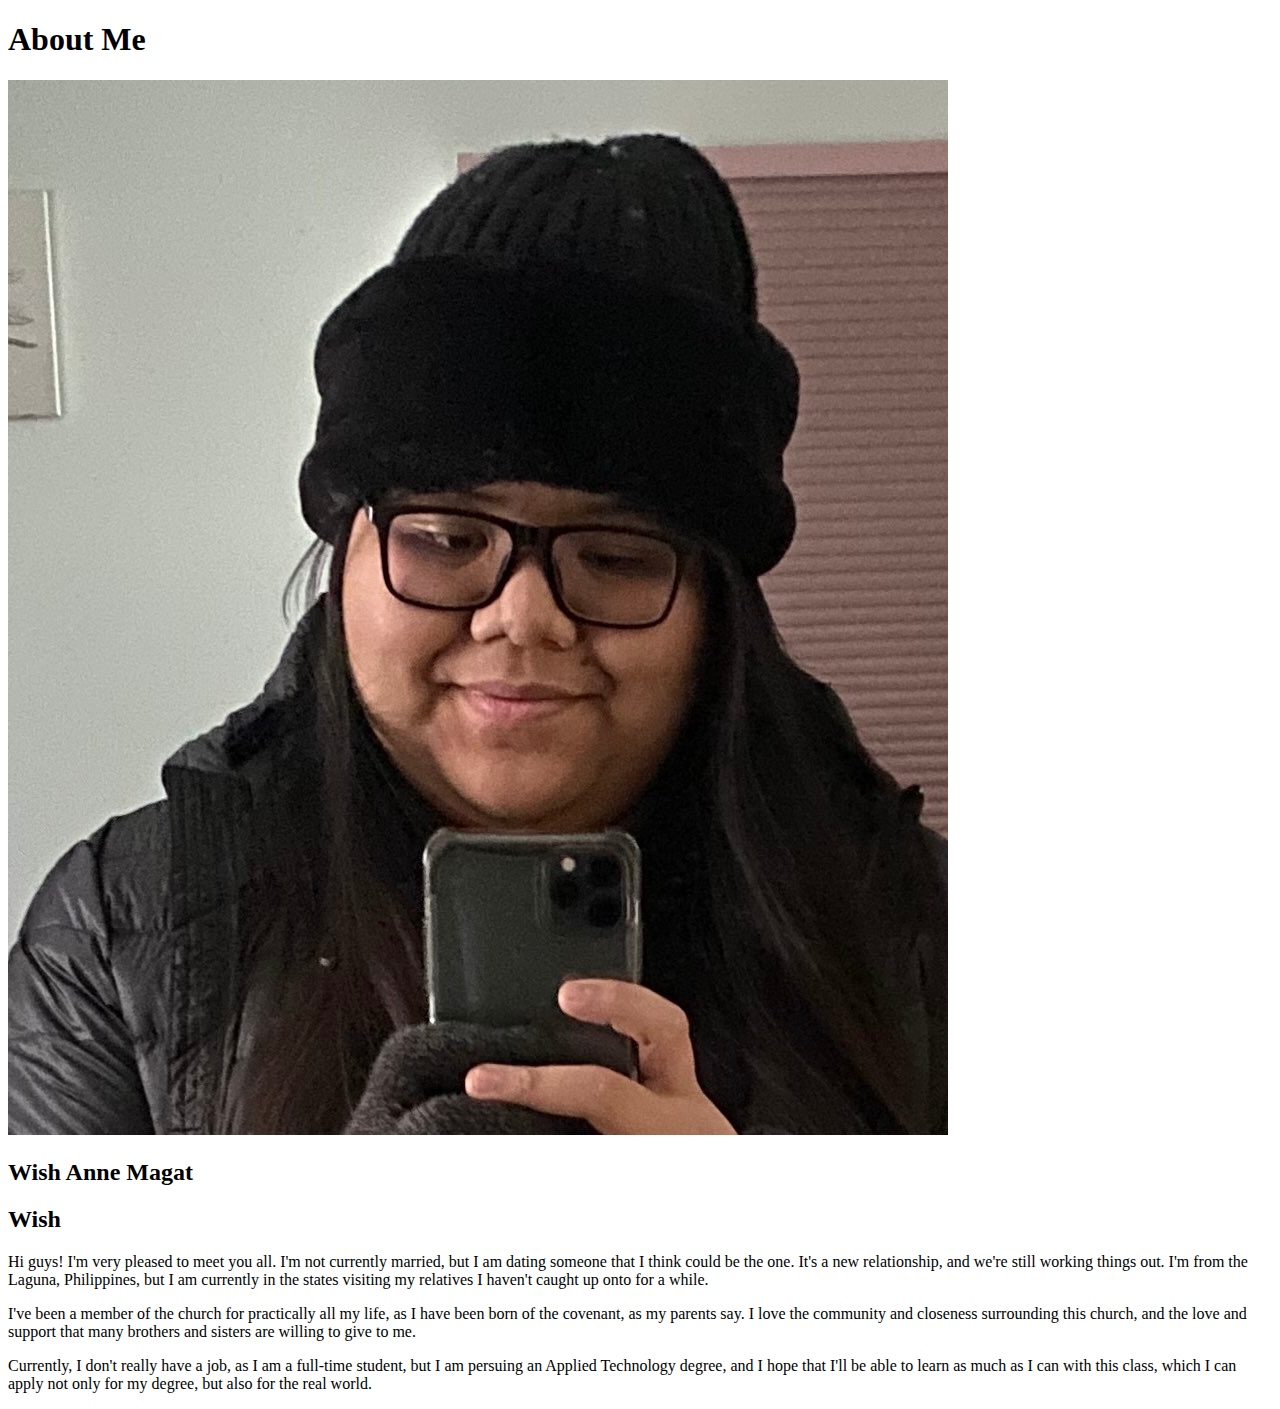
<file: aboutme/index.html>
<!DOCTYPE html>
<html lang="en">
<head>
    <meta charset="UTF-8">
    <meta http-equiv="X-UA-Compatible" content="IE=edge">
    <meta name="viewport" content="width=device-width, initial-scale=1.0">
    <title>All About Me</title>
</head>
<body>
    <h1>About Me</h1>
    <img alt="Image of me?" src="images/profilepic.jpg" >
    <h2>Wish Anne Magat</h2>
    <h2>Wish</h2>
    <p>Hi guys! I'm very pleased to meet you all. I'm not currently married,
        but I am dating someone that I think could be the one. It's a new relationship,
        and we're still working things out. I'm from the Laguna, Philippines, but I am
        currently in the states visiting my relatives I haven't caught up onto for a while.
    </p>
    <p>I've been a member of the church for practically all my life, as I have been
        born of the covenant, as my parents say. I love the community and closeness
        surrounding this church, and the love and support that many brothers and
        sisters are willing to give to me.
    </p>
    <p>Currently, I don't really have a job, as I am a full-time student, but I am
        persuing an Applied Technology degree, and I hope that I'll be able to learn
        as much as I can with this class, which I can apply not only for my degree,
        but also for the real world.

    </p>
</body>
</html>
</file>
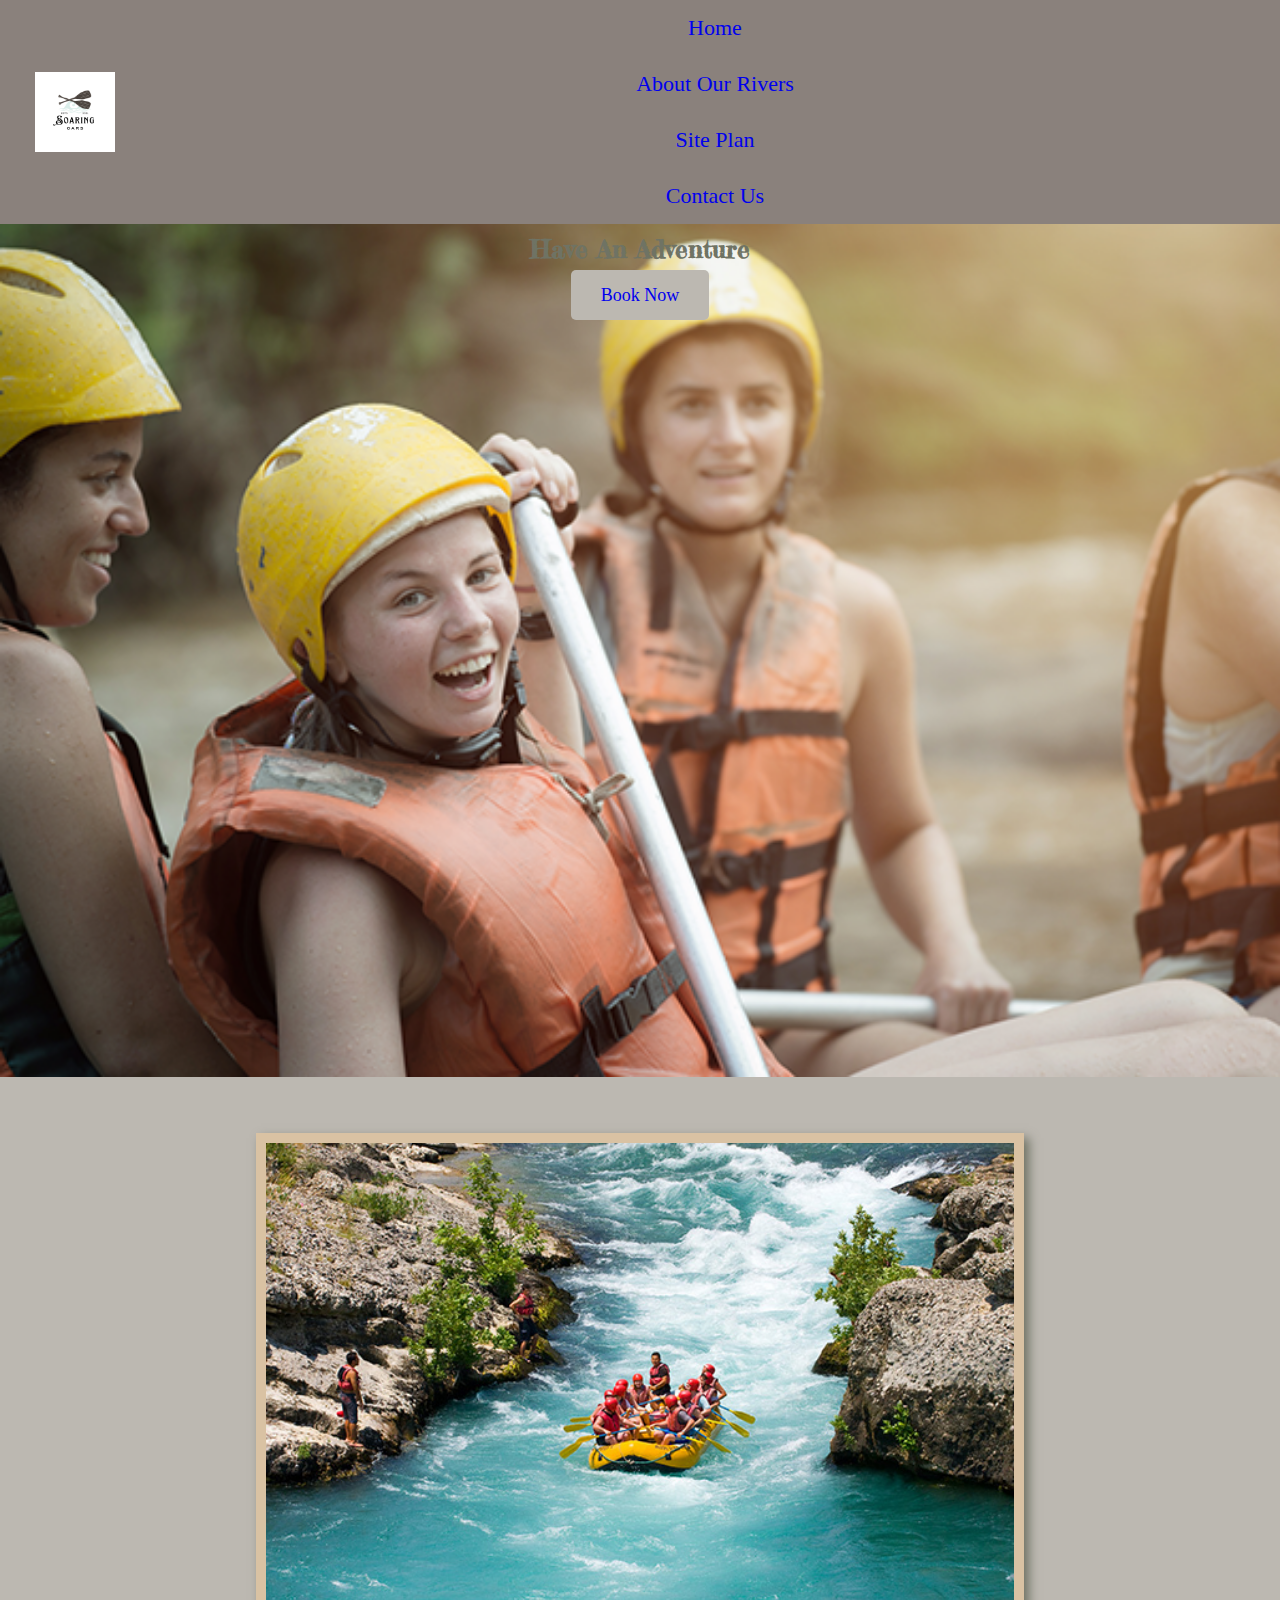
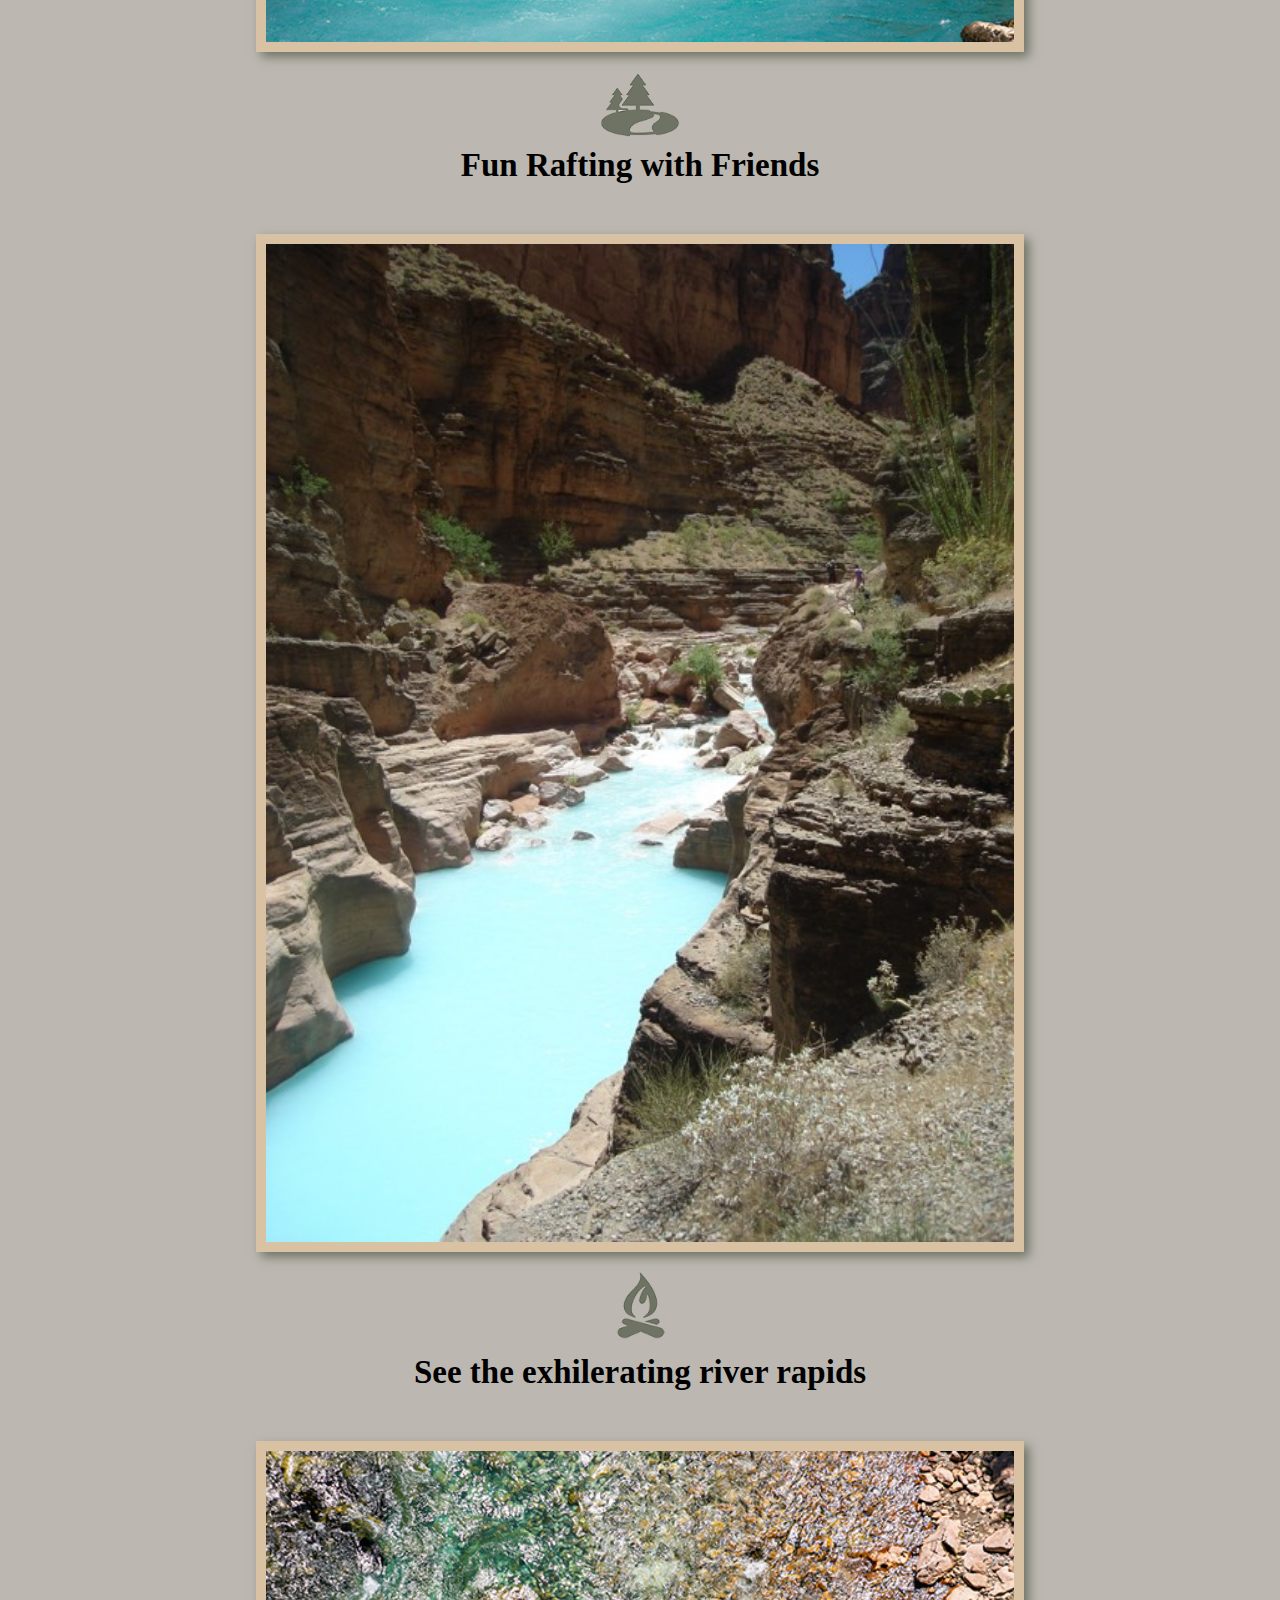
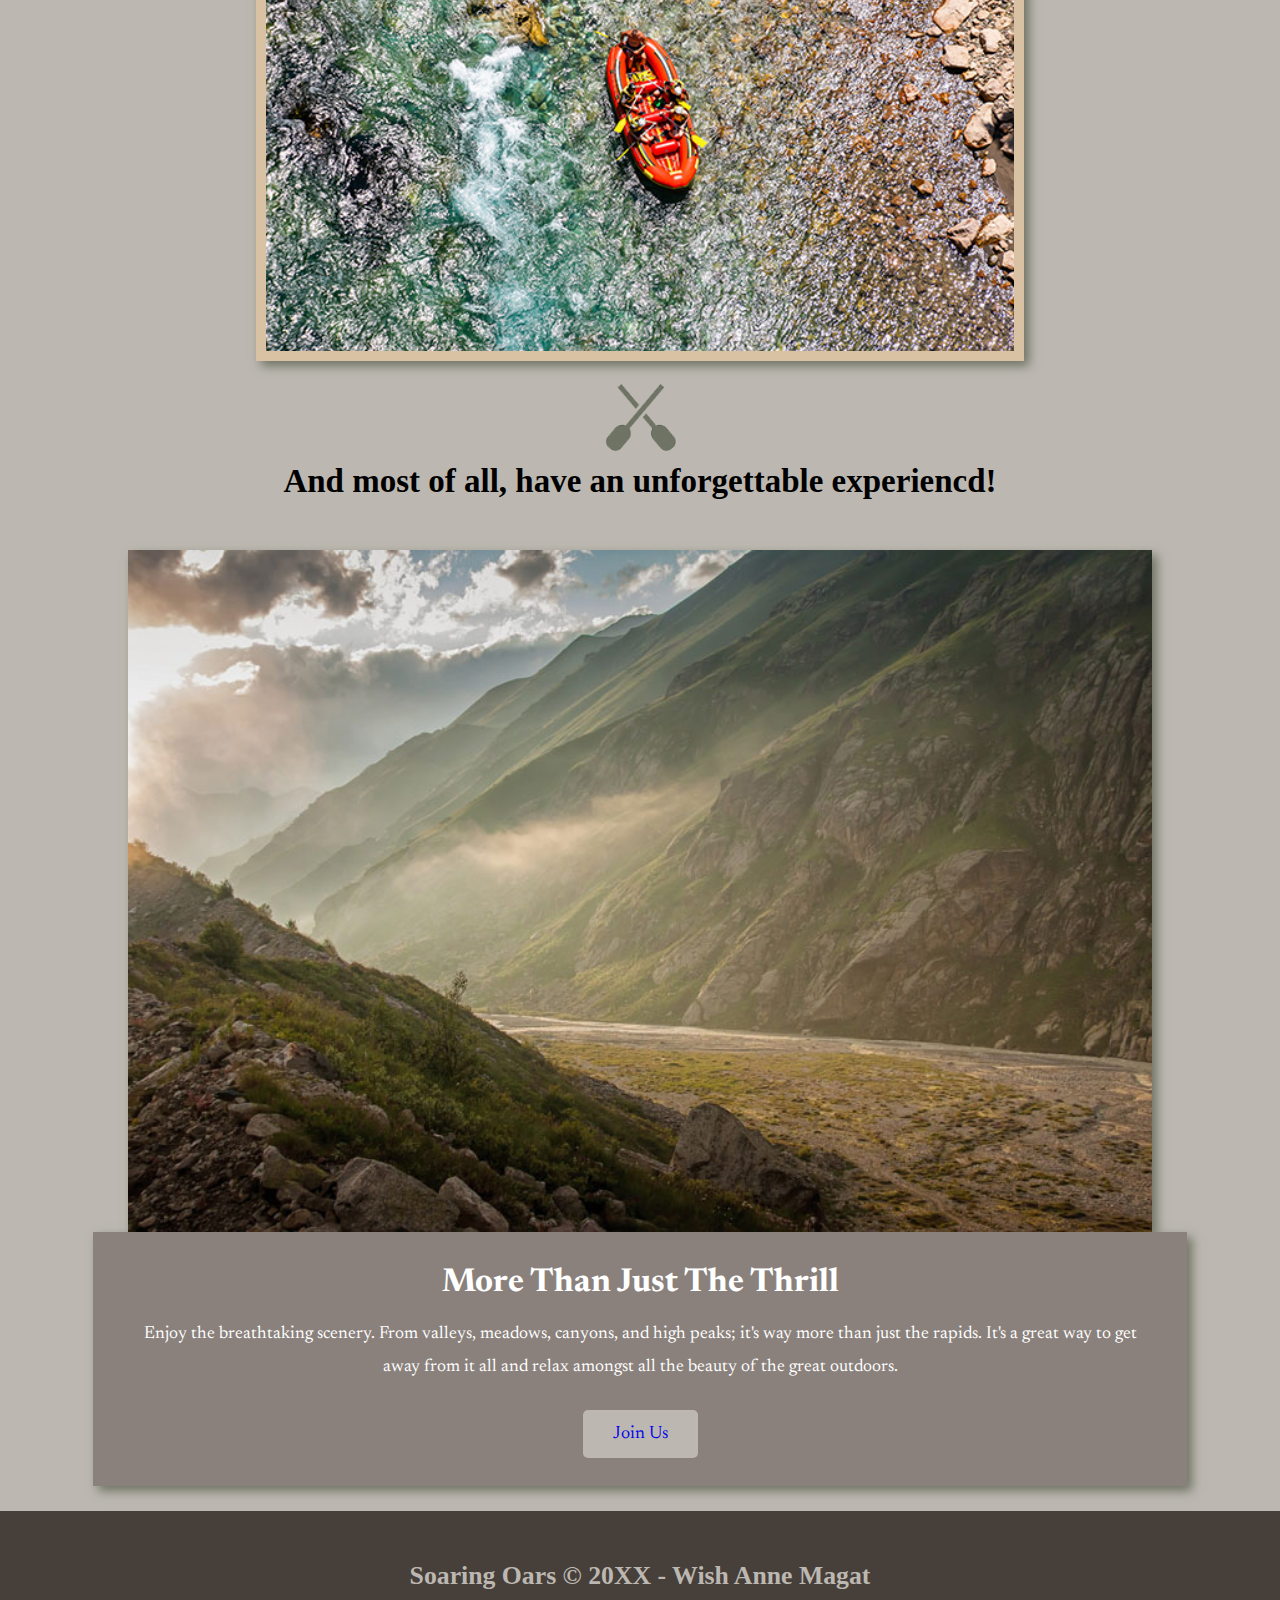
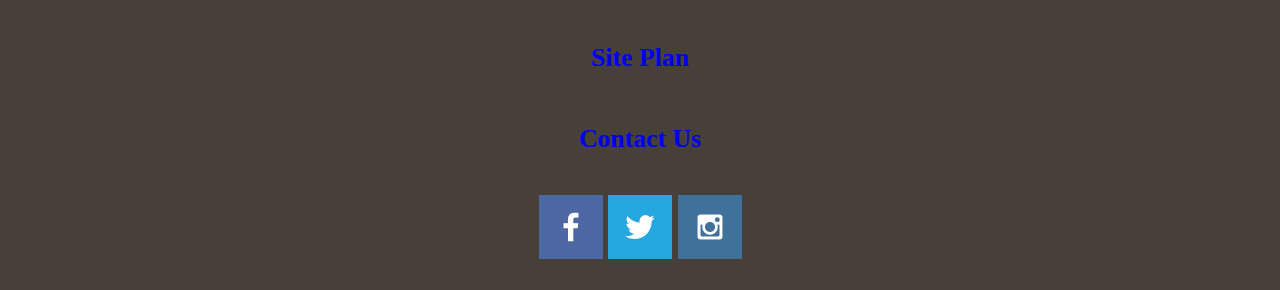
<file: wwr/index.html>
<!DOCTYPE html>
<html lang="en">
<head>
    <link rel="stylesheet" href="styles/style.css">
    <meta charset="UTF-8">
    <meta http-equiv="X-UA-Compatible" content="IE=edge">
    <meta name="viewport" content="width=device-width, initial-scale=1.0">
    <title>Whitewater Rafting Vacations | Soaring Oars Boating | Home</title>
</head>
<body>
    <div id="content">
    <header>
        <a id="logo_link" href="index.html">
            <img class="logo" src="images/soaringoars.png" alt="Dry Oar Logo">
        </a>
        <nav>
            <a href="index.html">Home</a>
            <a href="#">About Our Rivers</a>
            <a href="site-plan-rafting.html">Site Plan</a>
            <a href="contactus.html">Contact Us</a>
        </nav>
    </header> 
    <div id="hero">
        <div id="hero-box">
            <img id="hero-img" src="images/raft2.png" alt="People enjoying white water rafting">
        </div>
        <section id="hero-msg">
            <h1 class="home-title">Have An Adventure</h1>
            <h4>Make Sweet Memories with Soaring Oars </h4>
            <div class='button-box'>
                <a class='book' href="rates.html">Book Now</a>
            </div>
        </section>
    </div> 
    <main class="home-grid">
        <section class="rivers-card">
            <img class="card-img" src="images/raft1.jpeg" alt="rafting with friends">
            <img class="icon" src="images/river_icon.png" alt="river icon">
            <h2>Fun Rafting with Friends</h2>
        </section>
        <section class="camping-card">
            <img class="card-img" src="images/river.jpeg" alt="tent in mountains">
            <img class="icon" src="images/fire_icon.png" alt="fire icon">
            <h2>See the exhilerating river rapids</h2>
        </section>
        <section class="rapids-card">
            <img class="card-img" src="images/raft4.jpeg" alt="rafting boat">
            <img class="icon" src="images/oars.png" alt="oars icon">
            <h2>And most of all, have an unforgettable experiencd!</h2>
        </section>
        <div id="background"></div> 
        <img class="mountains" src="images/mountains.jpeg" alt="Breathtaking mountains">
        <section class="msg">
            <h2>More Than Just The Thrill</h2>
            <p>Enjoy the breathtaking scenery. From valleys, meadows, canyons, and high peaks; it's way more than just the rapids. It's a great way to get away from it all and relax amongst all the beauty of the great outdoors. </p>
        <a class='join' href="rivers.html">Join Us</a>
    </section>
    </main>
    <footer>
        <h3>Soaring Oars &copy; 20XX - Wish Anne Magat</h3>
        <h3><a href="site-plan-rafting.html">Site Plan</a></h3>
        <h3><a href="contactus.html">Contact Us</a></h3>
        <div class="social">
            <a href="https://facebook.com" target="_blank">
                <img src="images/facebook.png" alt="fb icon">
            </a>
            <a href="https://twitter.com" target="_blank">
                <img src="images/twitter.png" alt="twitter icon">
            </a>
            <a href="https://instagram.com" target="_blank">
                <img src="images/instagram.png" alt="instagram icon">
            </a>
        </div>
    </footer>
</div>
</body>
</html>
</file>
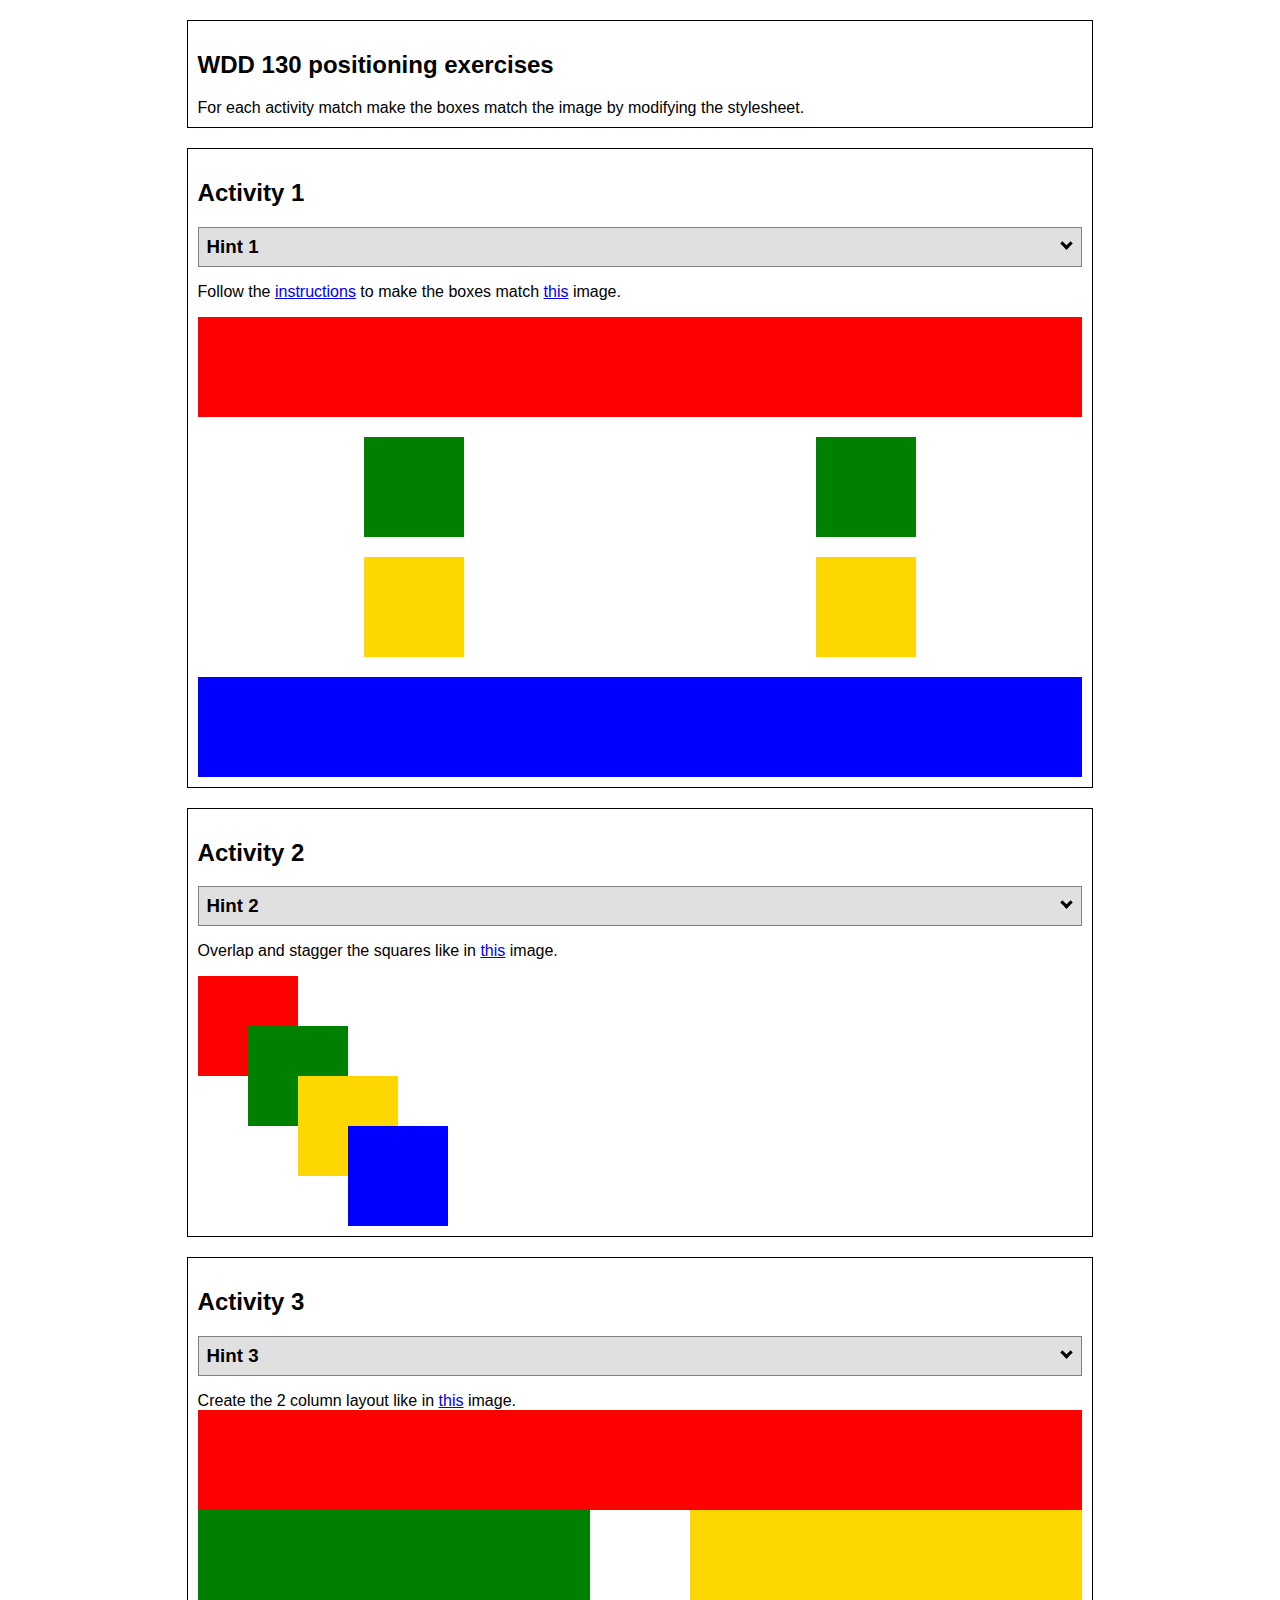
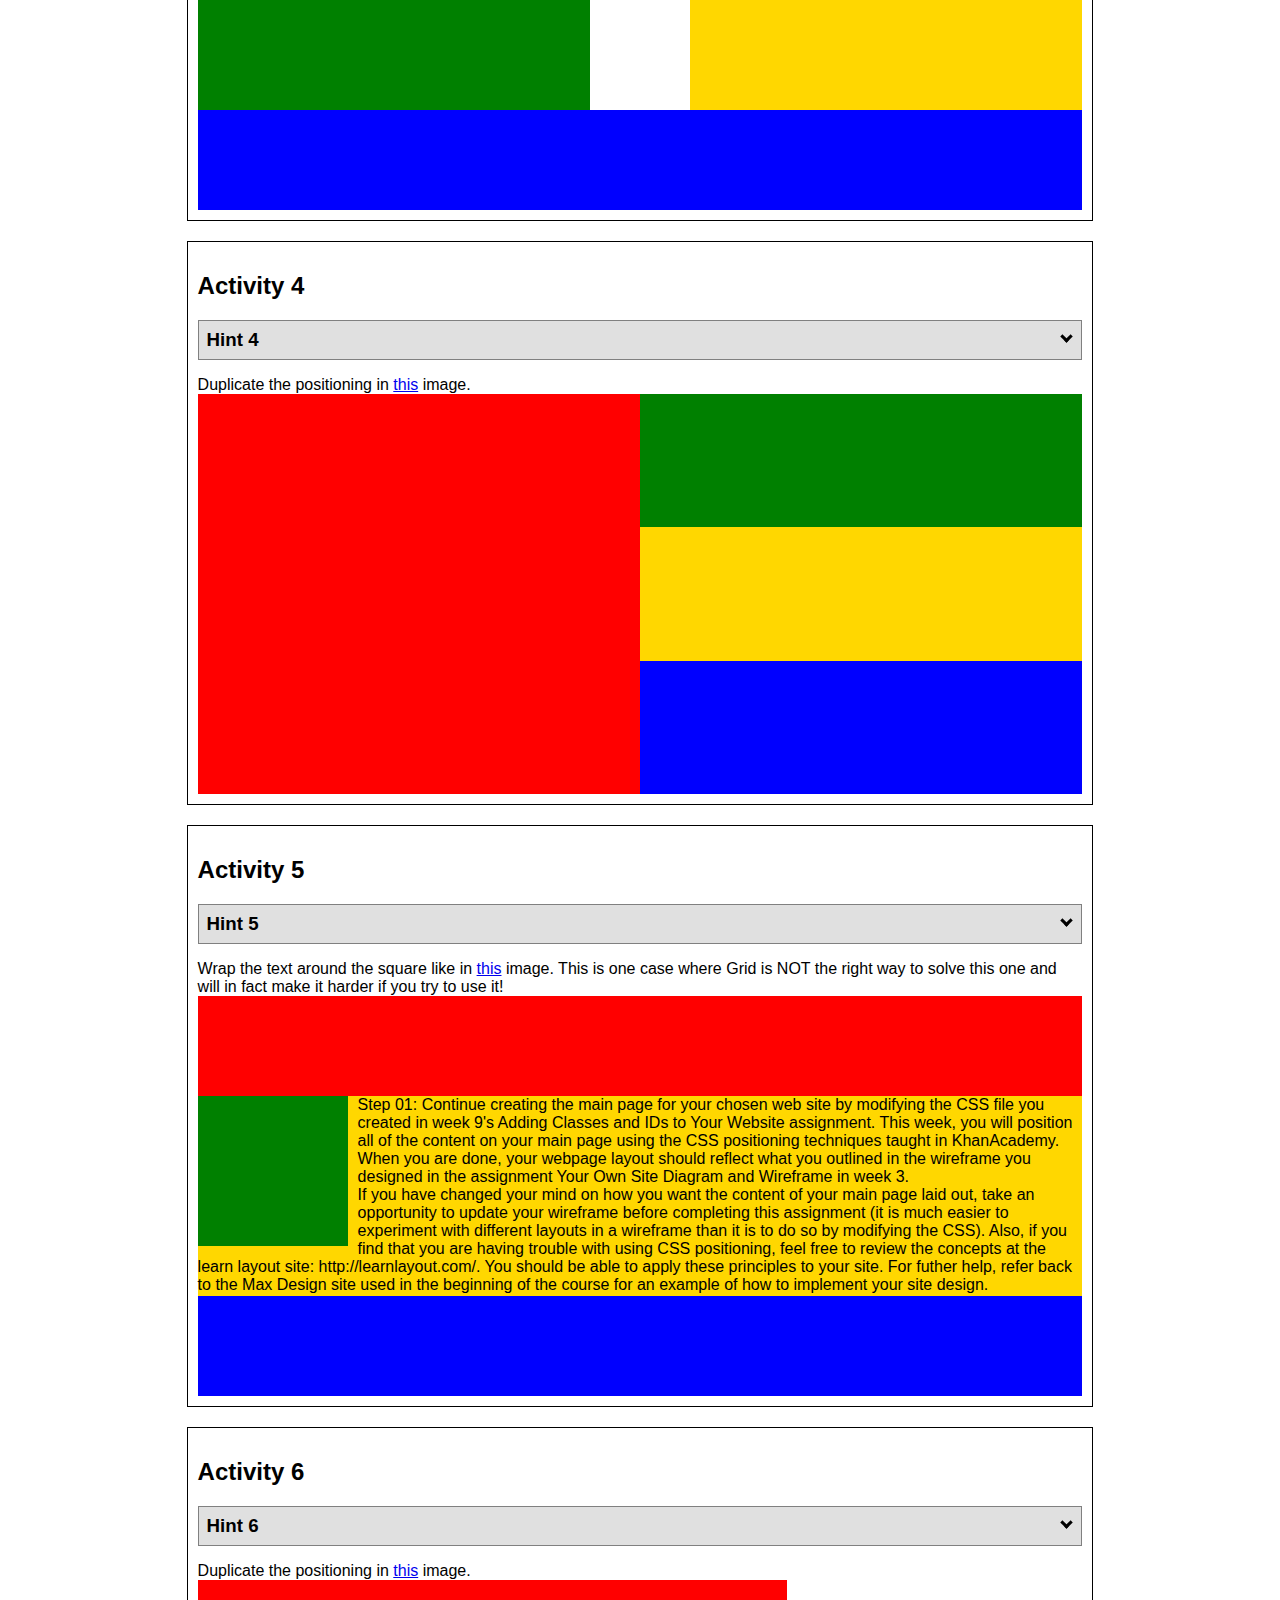
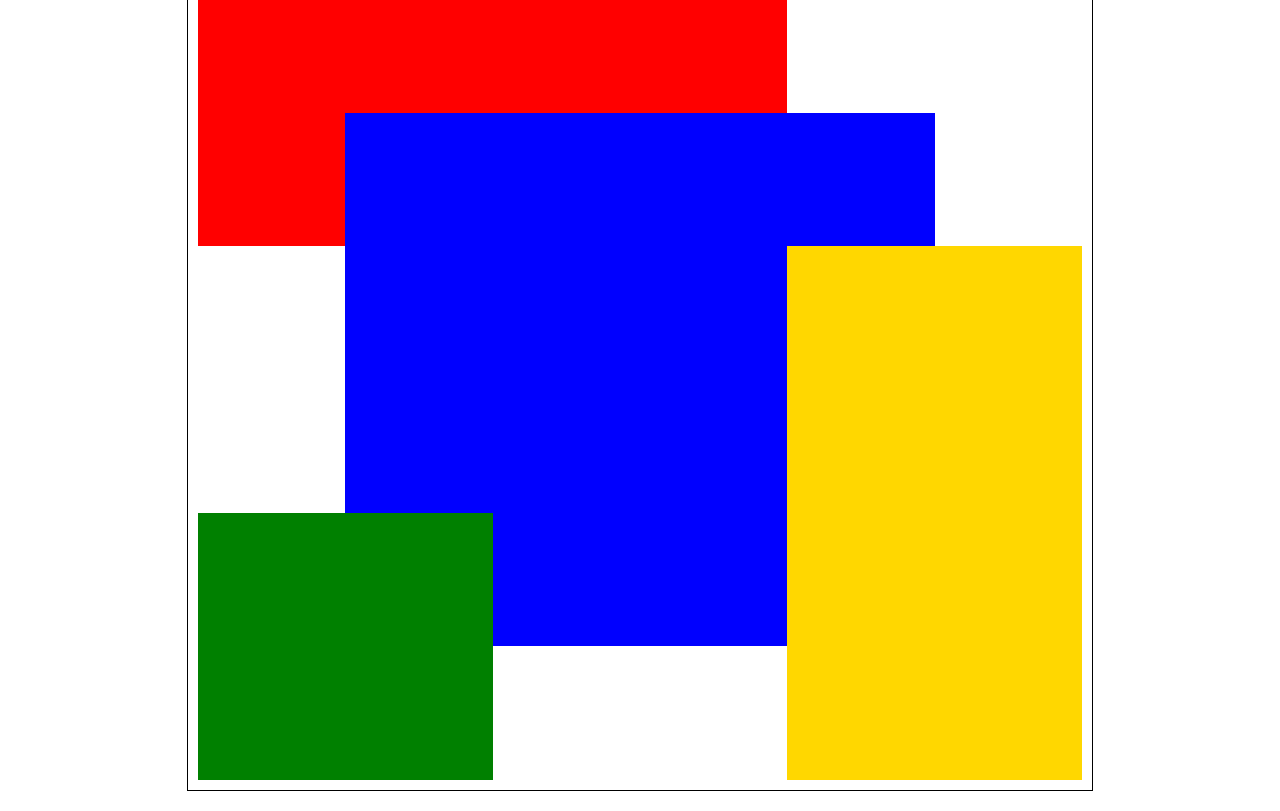
<file: positioning.html>
<!DOCTYPE html>
<html lang="en">
  <head>
    <!-- HTML - Name: positioning.html -->
    <title>Positioning Activity</title>
    <link rel="stylesheet" type="text/css" href="positioning.css" />
  </head>
  <body>
    <div class="activity">
      <h2>WDD 130 positioning exercises</h2>
      For each activity match make the boxes match the image by modifying the stylesheet.</div>
    <div class="activity">
      <h2>Activity 1</h2>
      <section class="hint"><input type="checkbox" ><i></i> <h3>Hint 1</h3><div><p>Check out the <a href="https://byui-wdd.github.io/wdd130/activities/w06-css-positioning.html" target="_blank">activity instructions</a> in Ilearn!</p></div></section>
      <p>Follow the <a href="https://byui-wdd.github.io/wdd130/activities/w06-css-positioning.html" target="_blank">instructions</a> to make the boxes match  <a href="https://byui-wdd.github.io/wdd130/images/example1.png" target="_blank">this</a> image.</p>
      <div class="content1" >
        <div class="red1" ></div>
        <div class="green1" ></div>
        <div class="green1" ></div>
        <div class="yellow1"></div>
        <div class="yellow1"></div>
        <div class="blue1"></div>
      </div>
    </div>
    <div class="activity">
      <h2>Activity 2</h2>
      <section class="hint"><input type="checkbox" > <h3>Hint 2</h3><i></i><div><p>Remember that the best way to shift elements around slightly on the page is with Margins.  You could also use Grid.  Either would work for this. If you choose margin, you can use a <em>negative</em> margin. (ie margin-top: -20px;)</p><h4>Properties used:</h4><ul><li>margin-top, margin-left</li><li>...or...</li><li>grid-template-columns: 50px 50px 50px 50px 50px </li></ul></div></section>
      <p>Overlap and stagger the squares like in <a href="https://byui-wdd.github.io/wdd130/images/example2.png" target="_blank">this</a> image.</p>
      <div class="content2" >
        <div class="red2" ></div>
        <div class="green2" ></div>
        <div class="yellow2"></div>
        <div class="blue2"></div>
      </div>
    </div>
    <div class="activity">
      <h2>Activity 3</h2>
      <section class="hint"><input type="checkbox" > <h3>Hint 3</h3><i></i><div><p>This one is going to be best solved with CSS Grid. Remember to make the boxes the right width first...then start moving them around. </p><h4>Properties used:</h4><ul><li>display:grid;</li><li>grid-template-columns:</li><li>grid-column-gap:</li>
        <li>grid-column:</li>  </ul></div></section>
      Create the 2 column layout like in <a href="https://byui-wdd.github.io/wdd130/images/example3.png" target="_blank">this</a>  image.
      <div class="content3" >
        <div class="red3" ></div>
        <div class="green3" ></div>
        <div class="yellow3"></div>
        <div class="blue3"></div>
      </div>
    </div>
    <div class="activity">
      <h2>Activity 4</h2>
      <section class="hint"><input type="checkbox" > <h3>Hint 4</h3><i></i><div><p>For the others we have been primarily concerned with width. For this one you will need to adjust height as well. </p><h4>Properties used:</h4><ul><li>display:grid;</li><li>grid-template-columns:</li><li>grid-row:</li></ul></div></section>
      Duplicate the positioning in <a href="https://byui-wdd.github.io/wdd130/images/example4.png" target="_blank">this</a> image. 
      <div class="content4" >
        <div class="red4" ></div>
        <div class="green4" ></div>
        <div class="yellow4"></div>
        <div class="blue4"></div>
      </div>
    </div>

    <div class="activity">
      <h2>Activity 5</h2>
      <section class="hint"><input type="checkbox" > <h3>Hint 5</h3><i></i><div><p>Grid is <strong>not</strong> the right way to do this.  In fact there is only one way to really do that...and that is with float. Remember that we float the thing we want the text to wrap around.  Also remember to start by making all the shapes the right size and shape.</p><h4>Properties used:</h4><ul><li>float: left;</li></ul></div></section>
      Wrap the text around the square like in <a href="https://byui-wdd.github.io/wdd130/images/example5.png" target="_blank">this</a> image. This is one case where Grid is NOT the right way to solve this one and will in fact make it harder if you try to use it!
      <div class="content5" >
        <div class="red5" ></div>
        <div class="green5" ></div>
        <div class="yellow5">Step 01: Continue creating the main page for your chosen web site by modifying the CSS file you created in week 9's Adding Classes and IDs to Your Website assignment. This week, you will position all of the content on your main page using the CSS positioning techniques taught in KhanAcademy. When you are done, your webpage layout should reflect what you outlined in the wireframe you designed in the assignment Your Own Site Diagram and Wireframe in week 3. <br />
          If you have changed your mind on how you want the content of your main page laid out, take an opportunity to update your wireframe before completing this assignment (it is much easier to experiment with different layouts in a wireframe than it is to do so by modifying the CSS). Also, if you find that you are having trouble with using CSS positioning, feel free to review the concepts at the learn layout site: http://learnlayout.com/. You should be able to apply these principles to your site. For futher help, refer back to the Max Design site used in the beginning of the course for an example of how to implement your site design.</div>
        <div class="blue5"></div>
      </div>
    </div>
    <div class="activity">
      <h2>Activity 6</h2>
      <section class="hint"><input type="checkbox" > <h3>Hint 6</h3><i></i><div><p>This one is all about visualizing the grid behind the layout. If you are having a hard time doing that first: all the sizes are even multiples of 100, and second here is another example with the lines drawn: <a href="https://byui-wdd.github.io/wdd130/images/example6-hint.png" target="_blank">example 6 with lines</a>. For this one you will find it easiest if you use px for the column width. You can also use <kbd>z-index</kbd> to control the element layering.    </p><h4>Properties used:</h4><ul><li>display:grid;</li><li>grid-template-columns:</li><li>grid-column:</li><li>grid-row:</li><li><a href="https://www.w3schools.com/cssref/pr_pos_z-index.asp" target="_blank">z-index:</a></li></ul></div></section>
      Duplicate the positioning in <a href="https://byui-wdd.github.io/wdd130/images/example6.png" target="_blank">this</a> image.
      <div class="content6" >
        <div class="red6" ></div>
        <div class="green6" ></div>
        <div class="yellow6"></div>
        <div class="blue6"></div>
      </div>
    </div>
  </body>
</html>
</file>
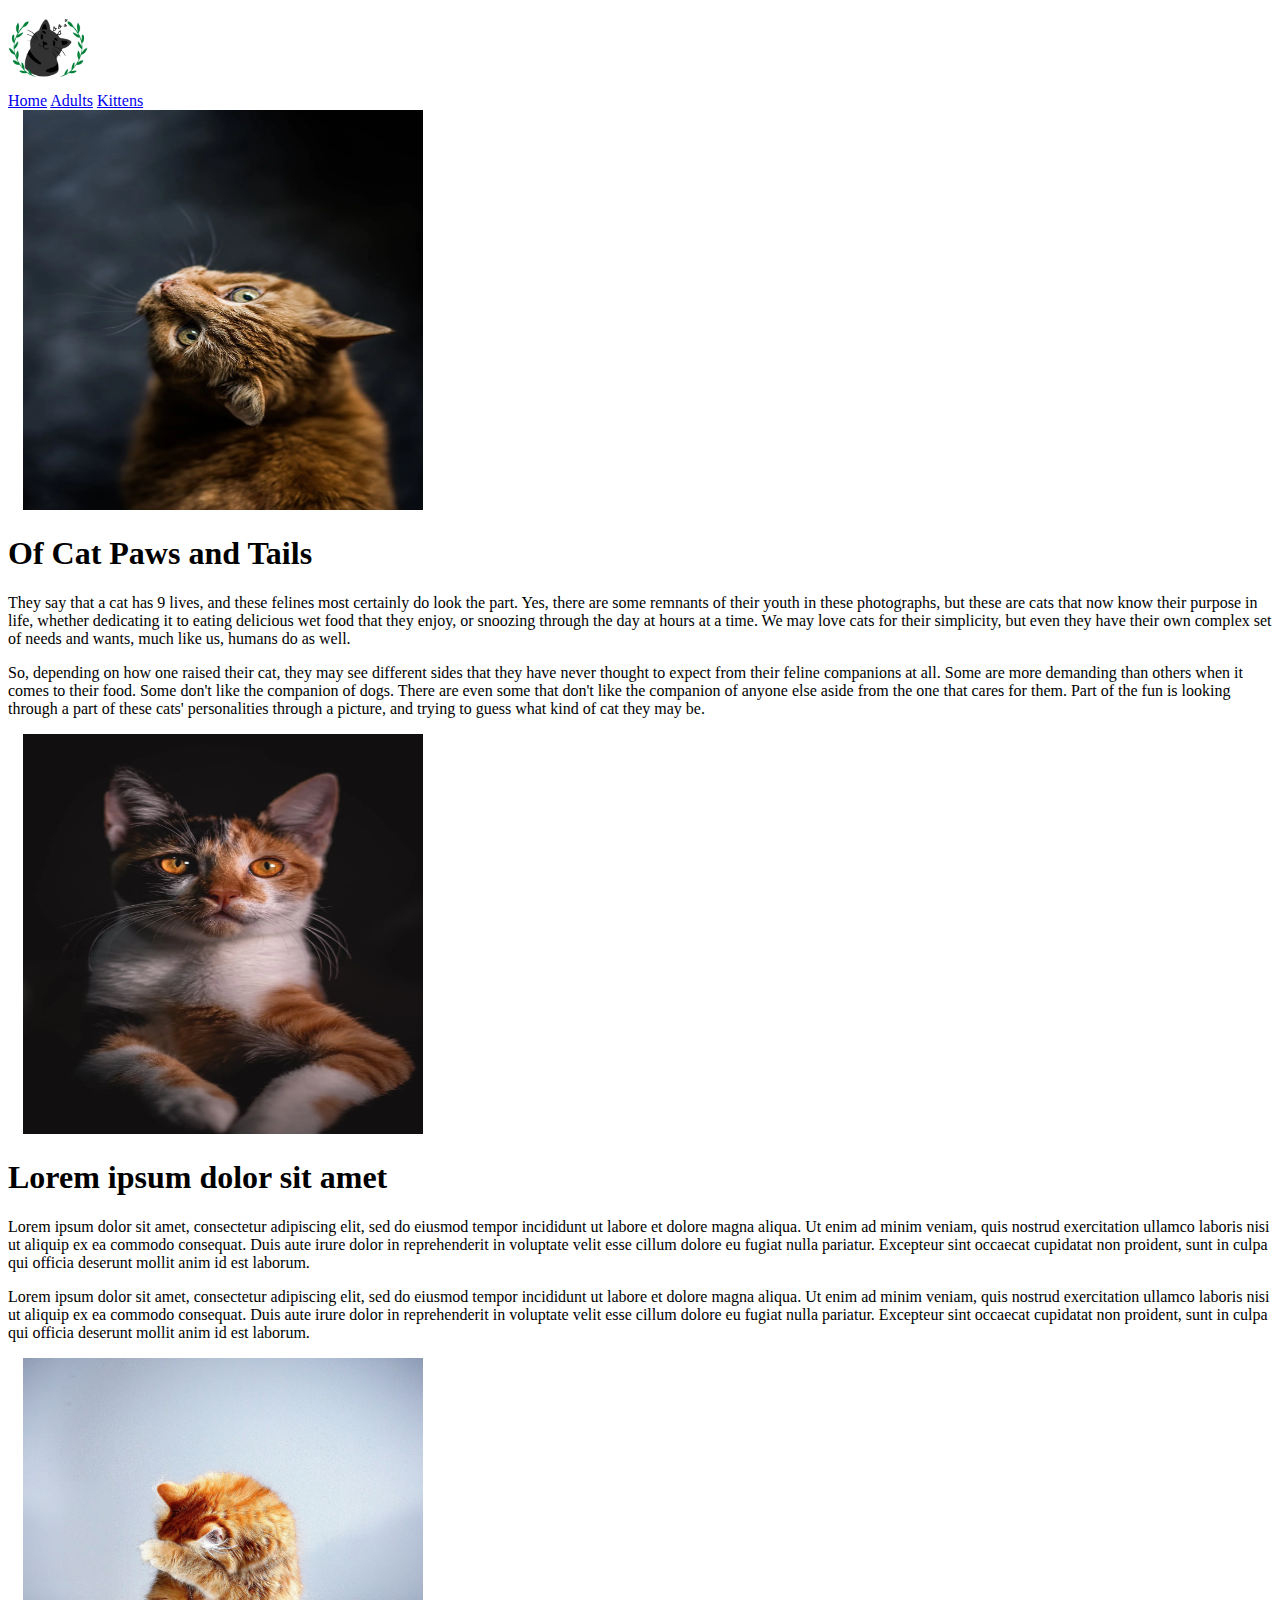
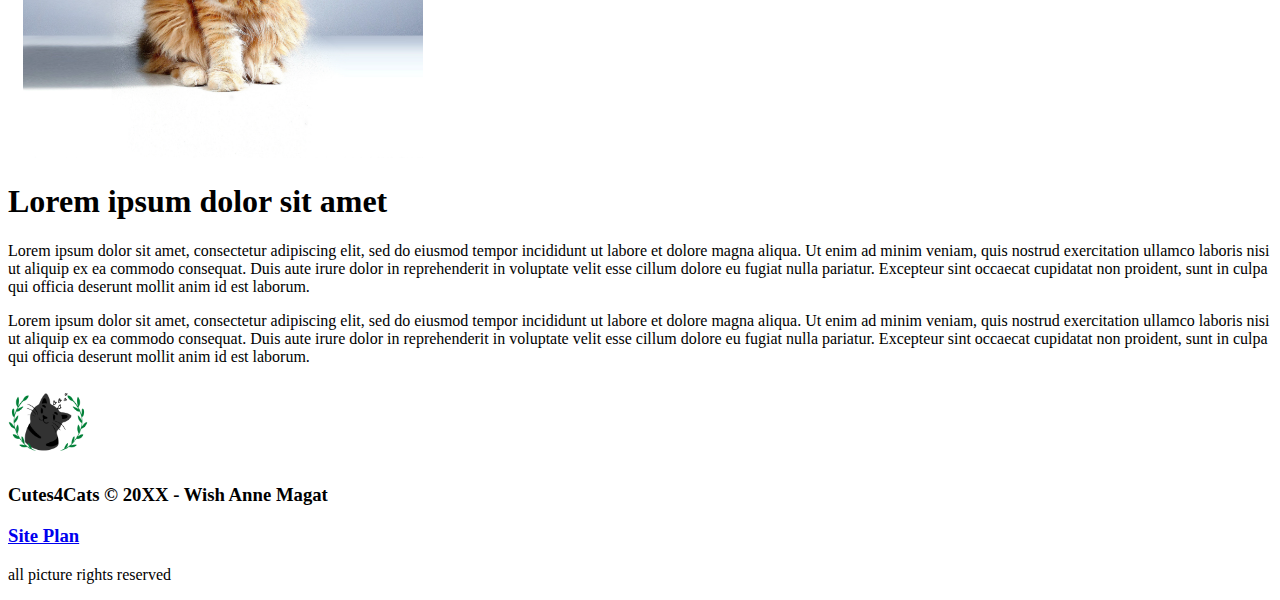
<file: cutes4cats/adultcats.html>
<!DOCTYPE html>
<html lang="en">
<head>
    <meta charset="UTF-8">
    <meta http-equiv="X-UA-Compatible" content="IE=edge">
    <meta name="viewport" content="width=device-width, initial-scale=1.0">
    <title>Adult Cats</title>
</head>
<body>
    <header>
        <a id="logo_link" href="index.html">
            <img class="logo" src="images/catlogo.png" alt="cute cat logo" style="width: 80px;">
        </a>
        <nav>
            <a href="index.html">Home</a>
            <a href="adultcats.html">Adults</a>
            <a href="cutekittens.html">Kittens</a>
        </nav>
    </header>
    <main class="homepage">
        <img class="catpic1" src="images/kitten1.webp" style="width:400px;height:400px;margin-left:15px;">
        <div class="main-para">
            <h1>Of Cat Paws and Tails</h1>
            <p>They say that a cat has 9 lives, and these felines most certainly do look the part. Yes, there are some remnants of their youth in these photographs, but these are cats that now know their purpose in life, whether dedicating it to eating delicious wet food that they enjoy, or snoozing through the day at hours at a time. We may love cats for their simplicity, but even they have their own complex set of needs and wants, much like us, humans do as well.</p>
            <p>So, depending on how one raised their cat, they may see different sides that they have never thought to expect from their feline companions at all. Some are more demanding than others when it comes to their food. Some don't like the companion of dogs. There are even some that don't like the companion of anyone else aside from the one that cares for them. Part of the fun is looking through a part of these cats' personalities through a picture, and trying to guess what kind of cat they may be.</p>
        </div>
    </main>
    <div class="adult-cat-desc1">
        <img class="adultpic2" src="images/kitten2.webp" style="width:400px;height:400px;margin-left:15px;">
        <div class="2nd-para">
            <h1>Lorem ipsum dolor sit amet</h1>
            <p>Lorem ipsum dolor sit amet, consectetur adipiscing elit, sed do eiusmod tempor incididunt ut labore et dolore magna aliqua. Ut enim ad minim veniam, quis nostrud exercitation ullamco laboris nisi ut aliquip ex ea commodo consequat. Duis aute irure dolor in reprehenderit in voluptate velit esse cillum dolore eu fugiat nulla pariatur. Excepteur sint occaecat cupidatat non proident, sunt in culpa qui officia deserunt mollit anim id est laborum.</p>
            <p>Lorem ipsum dolor sit amet, consectetur adipiscing elit, sed do eiusmod tempor incididunt ut labore et dolore magna aliqua. Ut enim ad minim veniam, quis nostrud exercitation ullamco laboris nisi ut aliquip ex ea commodo consequat. Duis aute irure dolor in reprehenderit in voluptate velit esse cillum dolore eu fugiat nulla pariatur. Excepteur sint occaecat cupidatat non proident, sunt in culpa qui officia deserunt mollit anim id est laborum.</p>
        </div>
    </div>
    <div class="adult-cat-desc2">
        <img class="adultpic3" src="images/kitten3.jpeg" style="width:400px;height:400px;margin-left:15px;">
        <div class="3nd-para">
            <h1>Lorem ipsum dolor sit amet</h1>
            <p>Lorem ipsum dolor sit amet, consectetur adipiscing elit, sed do eiusmod tempor incididunt ut labore et dolore magna aliqua. Ut enim ad minim veniam, quis nostrud exercitation ullamco laboris nisi ut aliquip ex ea commodo consequat. Duis aute irure dolor in reprehenderit in voluptate velit esse cillum dolore eu fugiat nulla pariatur. Excepteur sint occaecat cupidatat non proident, sunt in culpa qui officia deserunt mollit anim id est laborum.</p>
            <p>Lorem ipsum dolor sit amet, consectetur adipiscing elit, sed do eiusmod tempor incididunt ut labore et dolore magna aliqua. Ut enim ad minim veniam, quis nostrud exercitation ullamco laboris nisi ut aliquip ex ea commodo consequat. Duis aute irure dolor in reprehenderit in voluptate velit esse cillum dolore eu fugiat nulla pariatur. Excepteur sint occaecat cupidatat non proident, sunt in culpa qui officia deserunt mollit anim id est laborum.</p>
        </div>
    </div>
    <footer>
        <img class="logo" src="images/catlogo.png" alt="cute cat logo" style="width: 80px;">
        <h3>Cutes4Cats &copy; 20XX - Wish Anne Magat</h3>
        <h3><a href="site-plan-.html">Site Plan</a></h3>
        <p>all picture rights reserved</p>
    </footer>
</body>
</html>
</file>
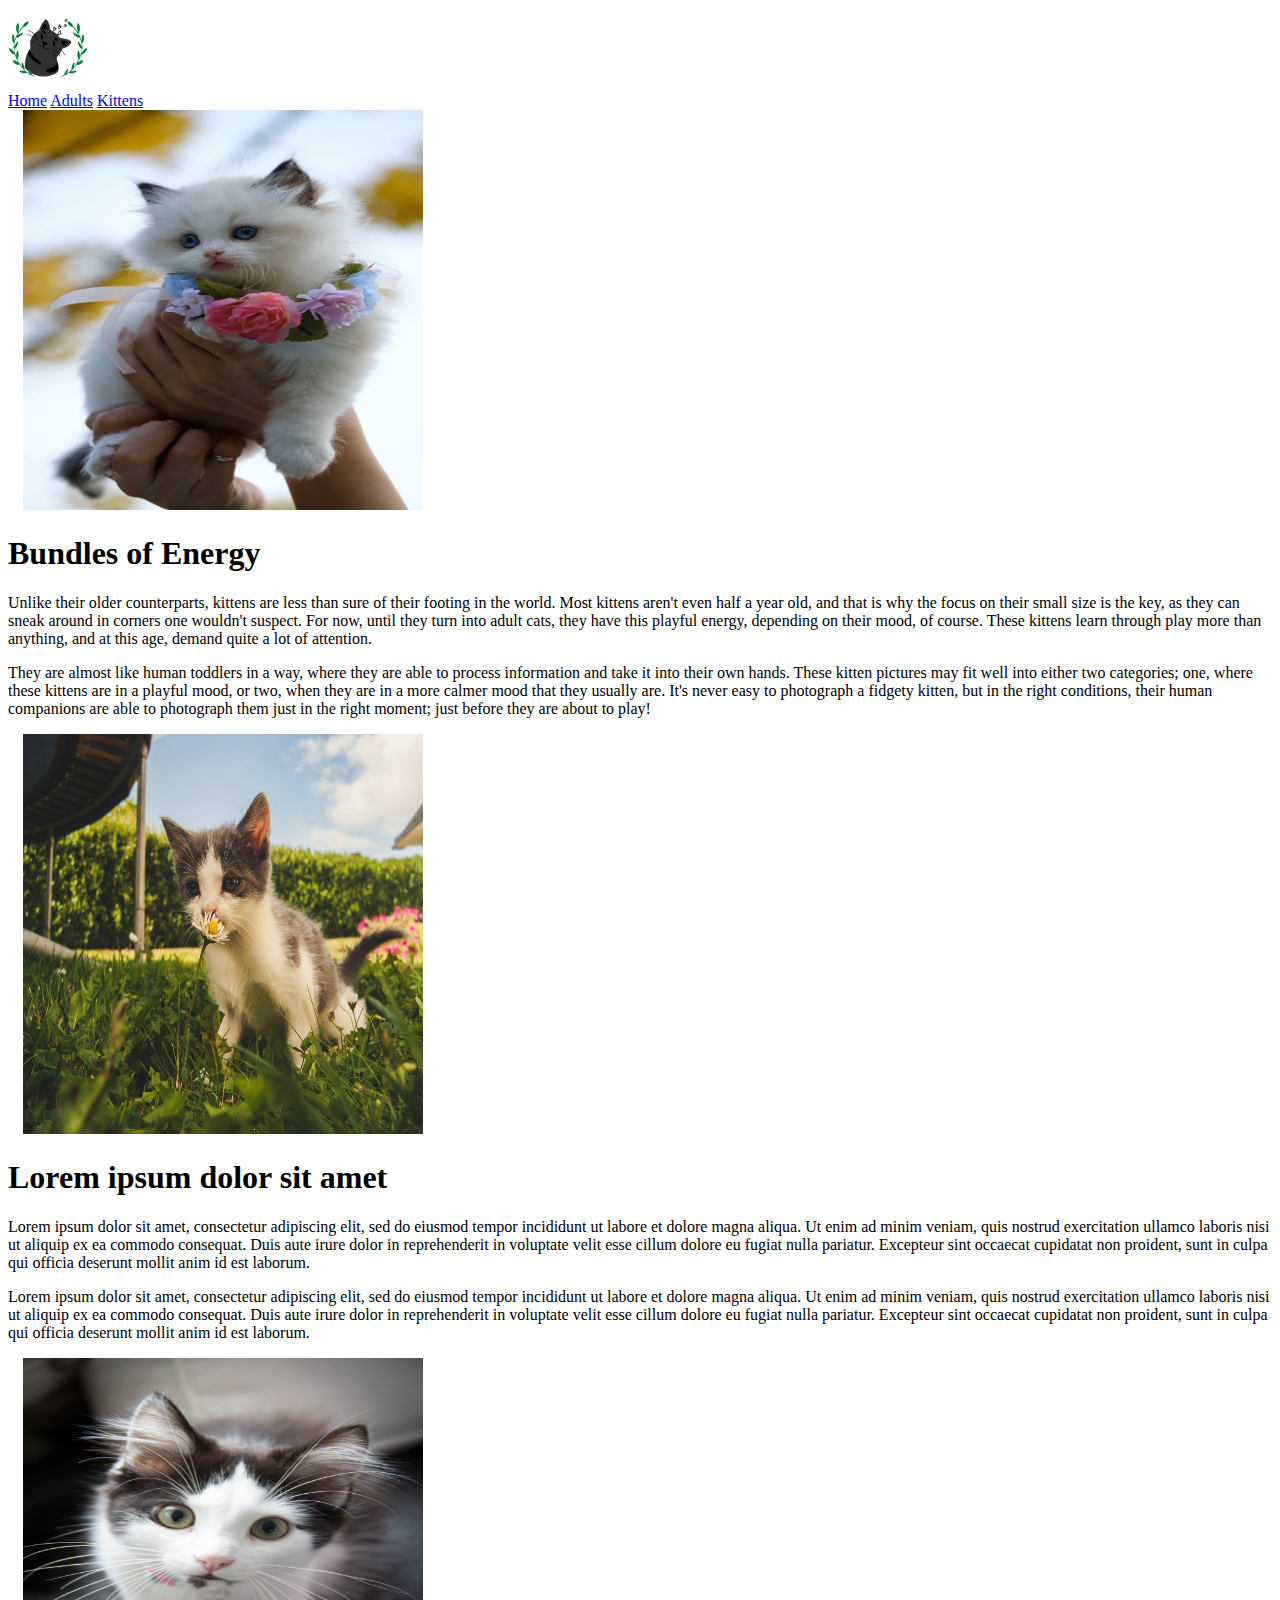
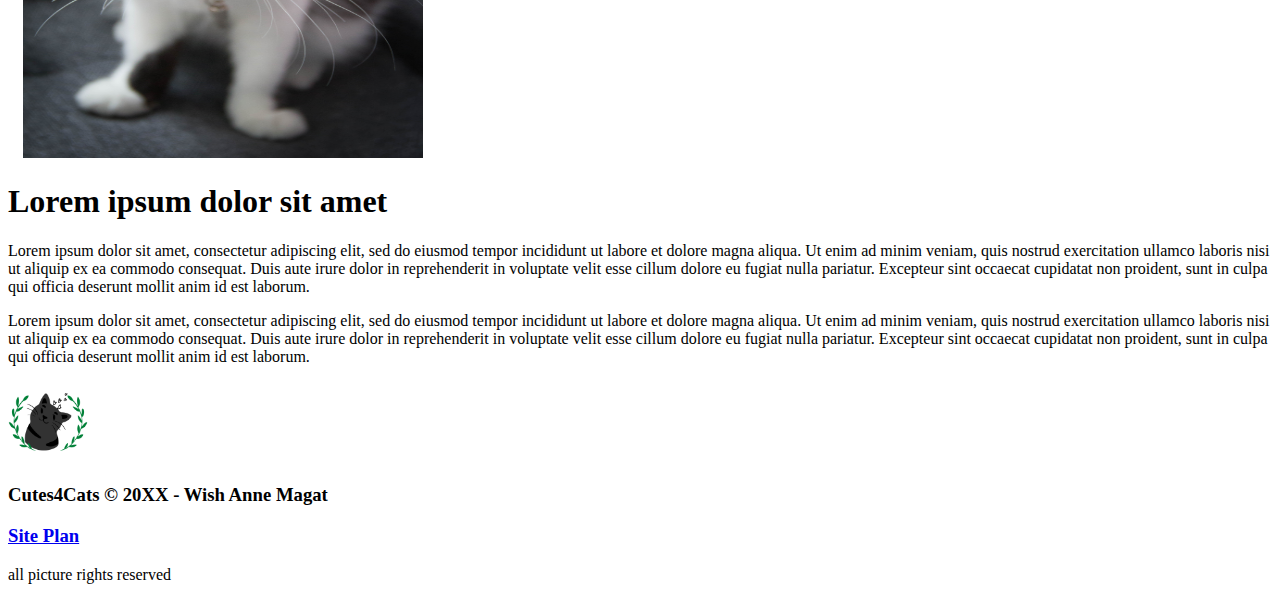
<file: cutes4cats/cutekittens.html>
<!DOCTYPE html>
<html lang="en">
<head>
    <meta charset="UTF-8">
    <meta http-equiv="X-UA-Compatible" content="IE=edge">
    <meta name="viewport" content="width=device-width, initial-scale=1.0">
    <title>Adult Cats</title>
</head>
<body>
    <header>
        <a id="logo_link" href="index.html">
            <img class="logo" src="images/catlogo.png" alt="cute cat logo" style="width: 80px;">
        </a>
        <nav>
            <a href="index.html">Home</a>
            <a href="adultcats.html">Adults</a>
            <a href="cutekittens.html">Kittens</a>
        </nav>
    </header>
    <main class="homepage">
        <img class="catpic1" src="images/cute1.webp" style="width:400px;height:400px;margin-left:15px;">
        <div class="main-para">
            <h1>Bundles of Energy</h1>
            <p>Unlike their older counterparts, kittens are less than sure of their footing in the world. Most kittens aren't even half a year old, and that is why the focus on their small size is the key, as they can sneak around in corners one wouldn't suspect. For now, until they turn into adult cats, they have this playful energy, depending on their mood, of course. These kittens learn through play more than anything, and at this age, demand quite a lot of attention.</p>
            <p>They are almost like human toddlers in a way, where they are able to process information and take it into their own hands. These kitten pictures may fit well into either two categories; one, where these kittens are in a playful mood, or two, when they are in a more calmer mood that they usually are. It's never easy to photograph a fidgety kitten, but in the right conditions, their human companions are able to photograph them just in the right moment; just before they are about to play!</p>
        </div>
    </main>
    <div class="adult-cat-desc1">
        <img class="adultpic2" src="images/cute2.jpeg" style="width:400px;height:400px;margin-left:15px;">
        <div class="2nd-para">
            <h1>Lorem ipsum dolor sit amet</h1>
            <p>Lorem ipsum dolor sit amet, consectetur adipiscing elit, sed do eiusmod tempor incididunt ut labore et dolore magna aliqua. Ut enim ad minim veniam, quis nostrud exercitation ullamco laboris nisi ut aliquip ex ea commodo consequat. Duis aute irure dolor in reprehenderit in voluptate velit esse cillum dolore eu fugiat nulla pariatur. Excepteur sint occaecat cupidatat non proident, sunt in culpa qui officia deserunt mollit anim id est laborum.</p>
            <p>Lorem ipsum dolor sit amet, consectetur adipiscing elit, sed do eiusmod tempor incididunt ut labore et dolore magna aliqua. Ut enim ad minim veniam, quis nostrud exercitation ullamco laboris nisi ut aliquip ex ea commodo consequat. Duis aute irure dolor in reprehenderit in voluptate velit esse cillum dolore eu fugiat nulla pariatur. Excepteur sint occaecat cupidatat non proident, sunt in culpa qui officia deserunt mollit anim id est laborum.</p>
        </div>
    </div>
    <div class="adult-cat-desc2">
        <img class="adultpic3" src="images/cute3.jpeg" style="width:400px;height:400px;margin-left:15px;">
        <div class="3nd-para">
            <h1>Lorem ipsum dolor sit amet</h1>
            <p>Lorem ipsum dolor sit amet, consectetur adipiscing elit, sed do eiusmod tempor incididunt ut labore et dolore magna aliqua. Ut enim ad minim veniam, quis nostrud exercitation ullamco laboris nisi ut aliquip ex ea commodo consequat. Duis aute irure dolor in reprehenderit in voluptate velit esse cillum dolore eu fugiat nulla pariatur. Excepteur sint occaecat cupidatat non proident, sunt in culpa qui officia deserunt mollit anim id est laborum.</p>
            <p>Lorem ipsum dolor sit amet, consectetur adipiscing elit, sed do eiusmod tempor incididunt ut labore et dolore magna aliqua. Ut enim ad minim veniam, quis nostrud exercitation ullamco laboris nisi ut aliquip ex ea commodo consequat. Duis aute irure dolor in reprehenderit in voluptate velit esse cillum dolore eu fugiat nulla pariatur. Excepteur sint occaecat cupidatat non proident, sunt in culpa qui officia deserunt mollit anim id est laborum.</p>
        </div>
    </div>
    <footer>
        <img class="logo" src="images/catlogo.png" alt="cute cat logo" style="width: 80px;">
        <h3>Cutes4Cats &copy; 20XX - Wish Anne Magat</h3>
        <h3><a href="site-plan-.html">Site Plan</a></h3>
        <p>all picture rights reserved</p>
    </footer>
</body>
</html>
</file>
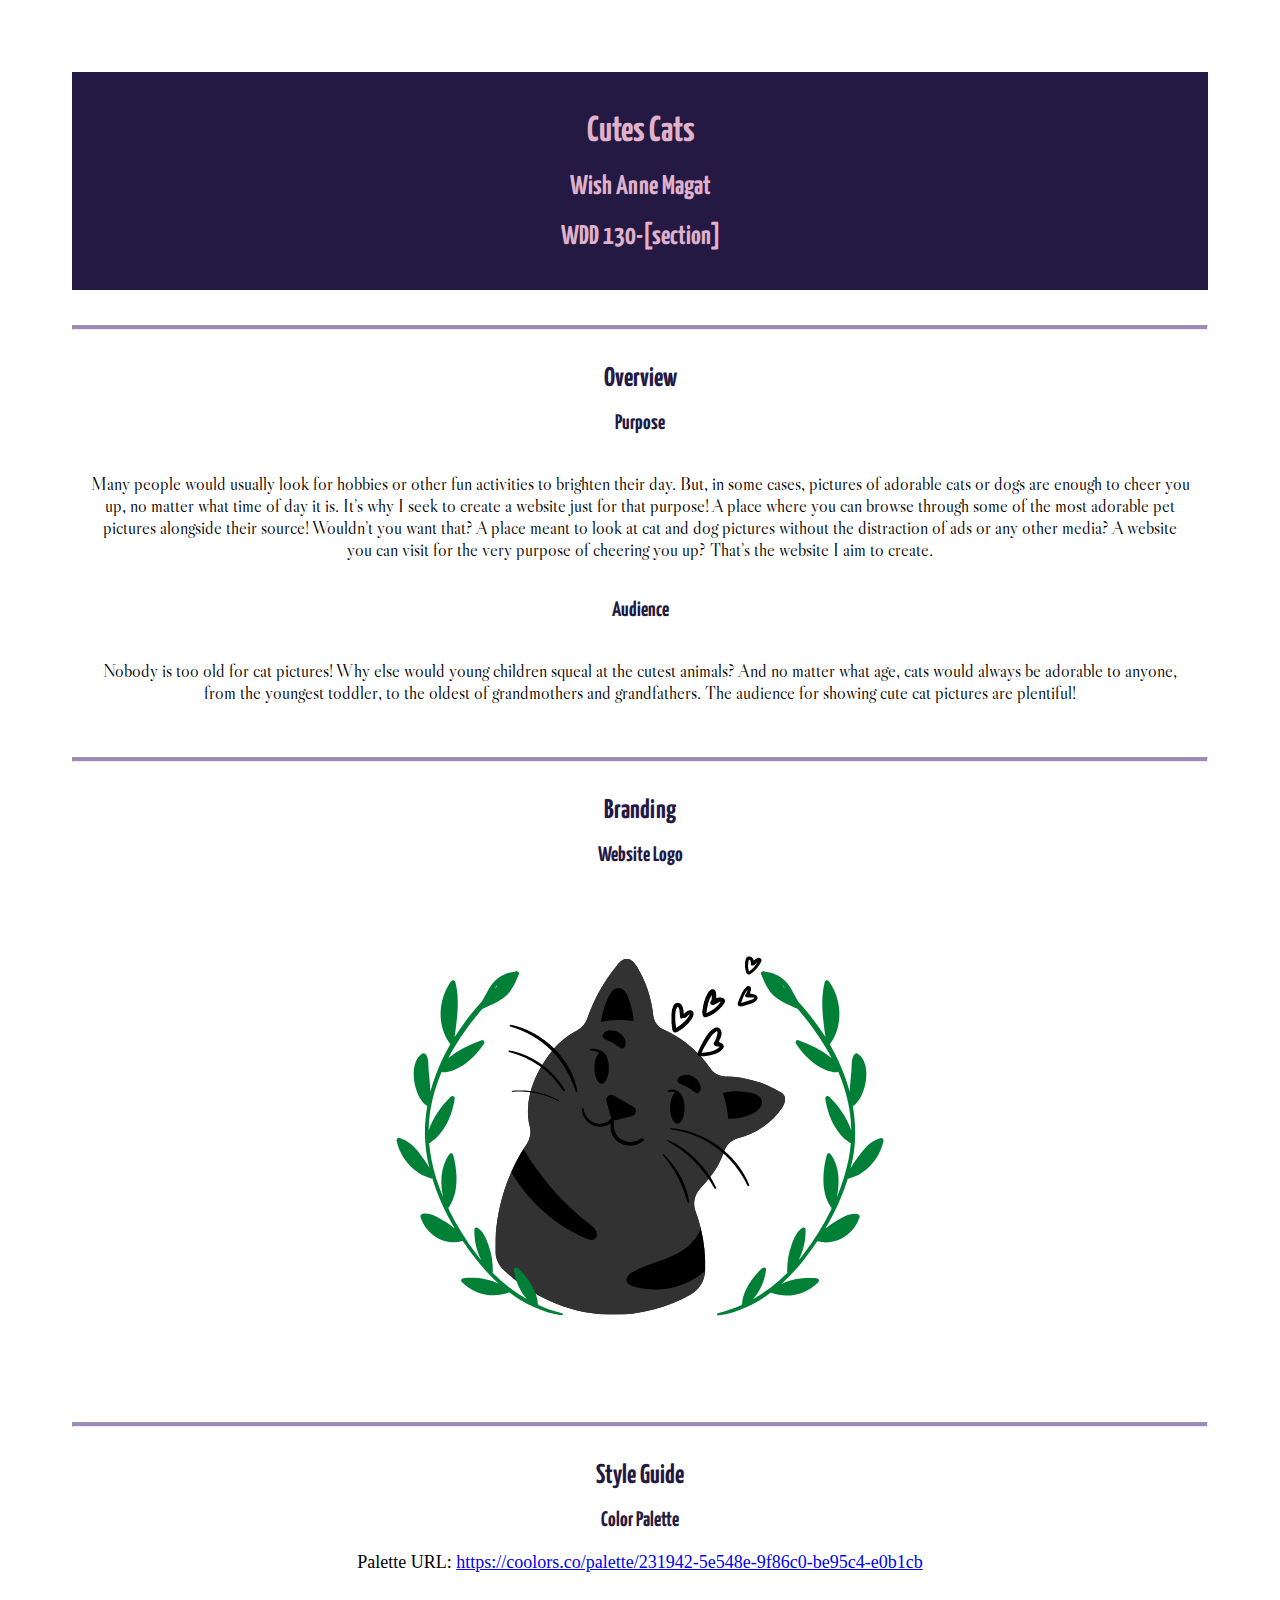
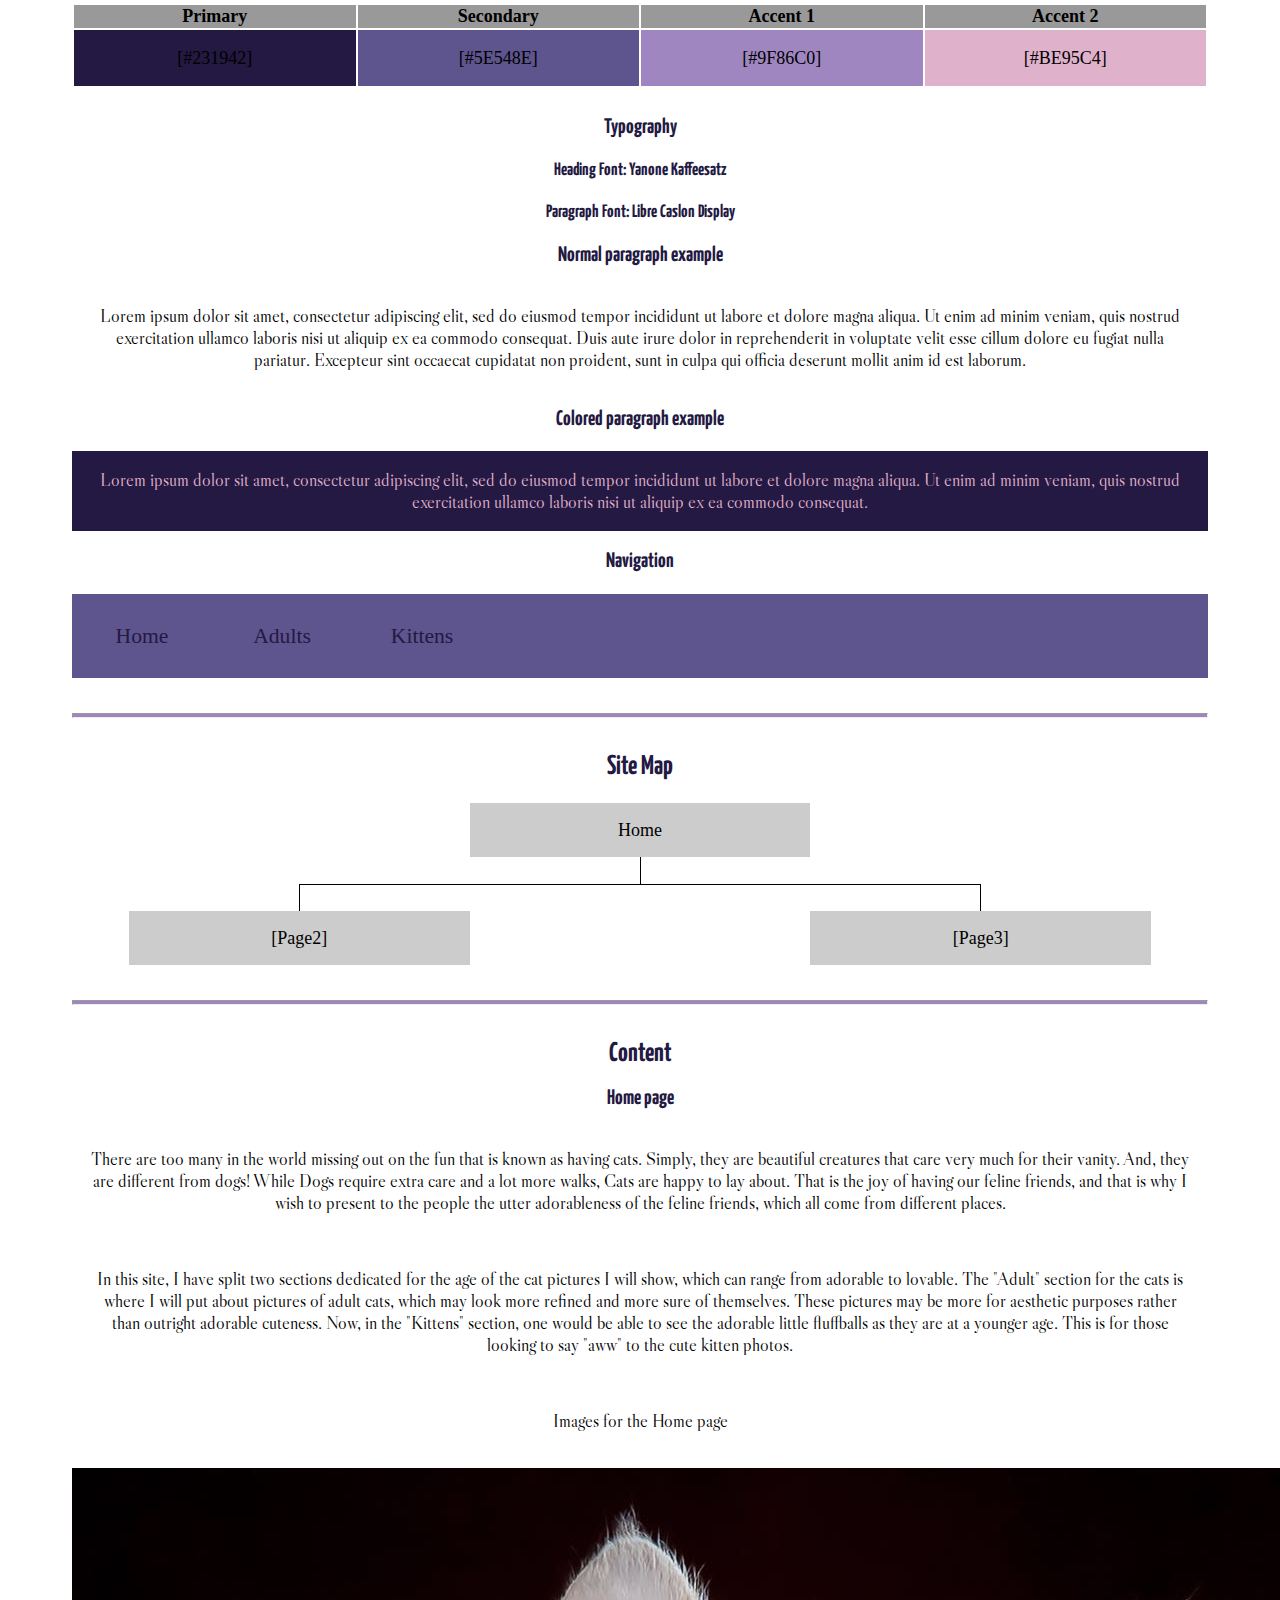
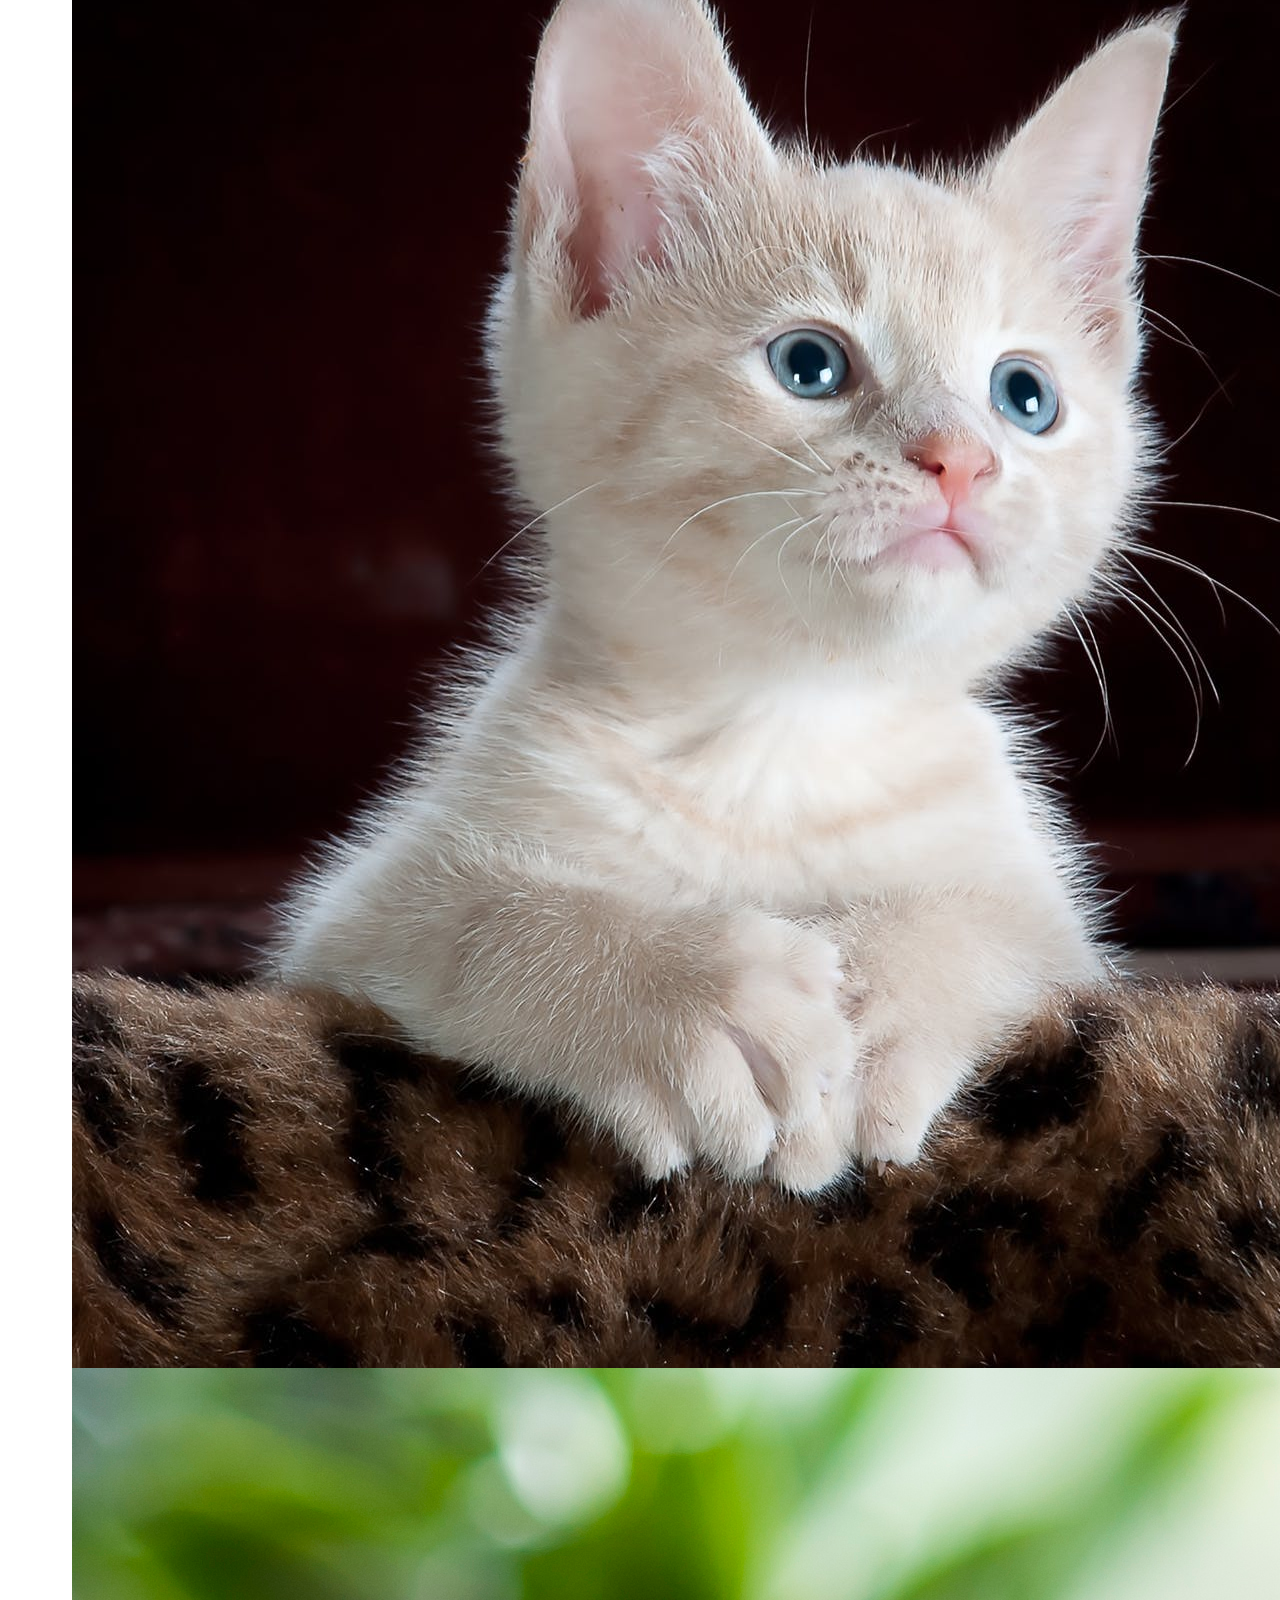
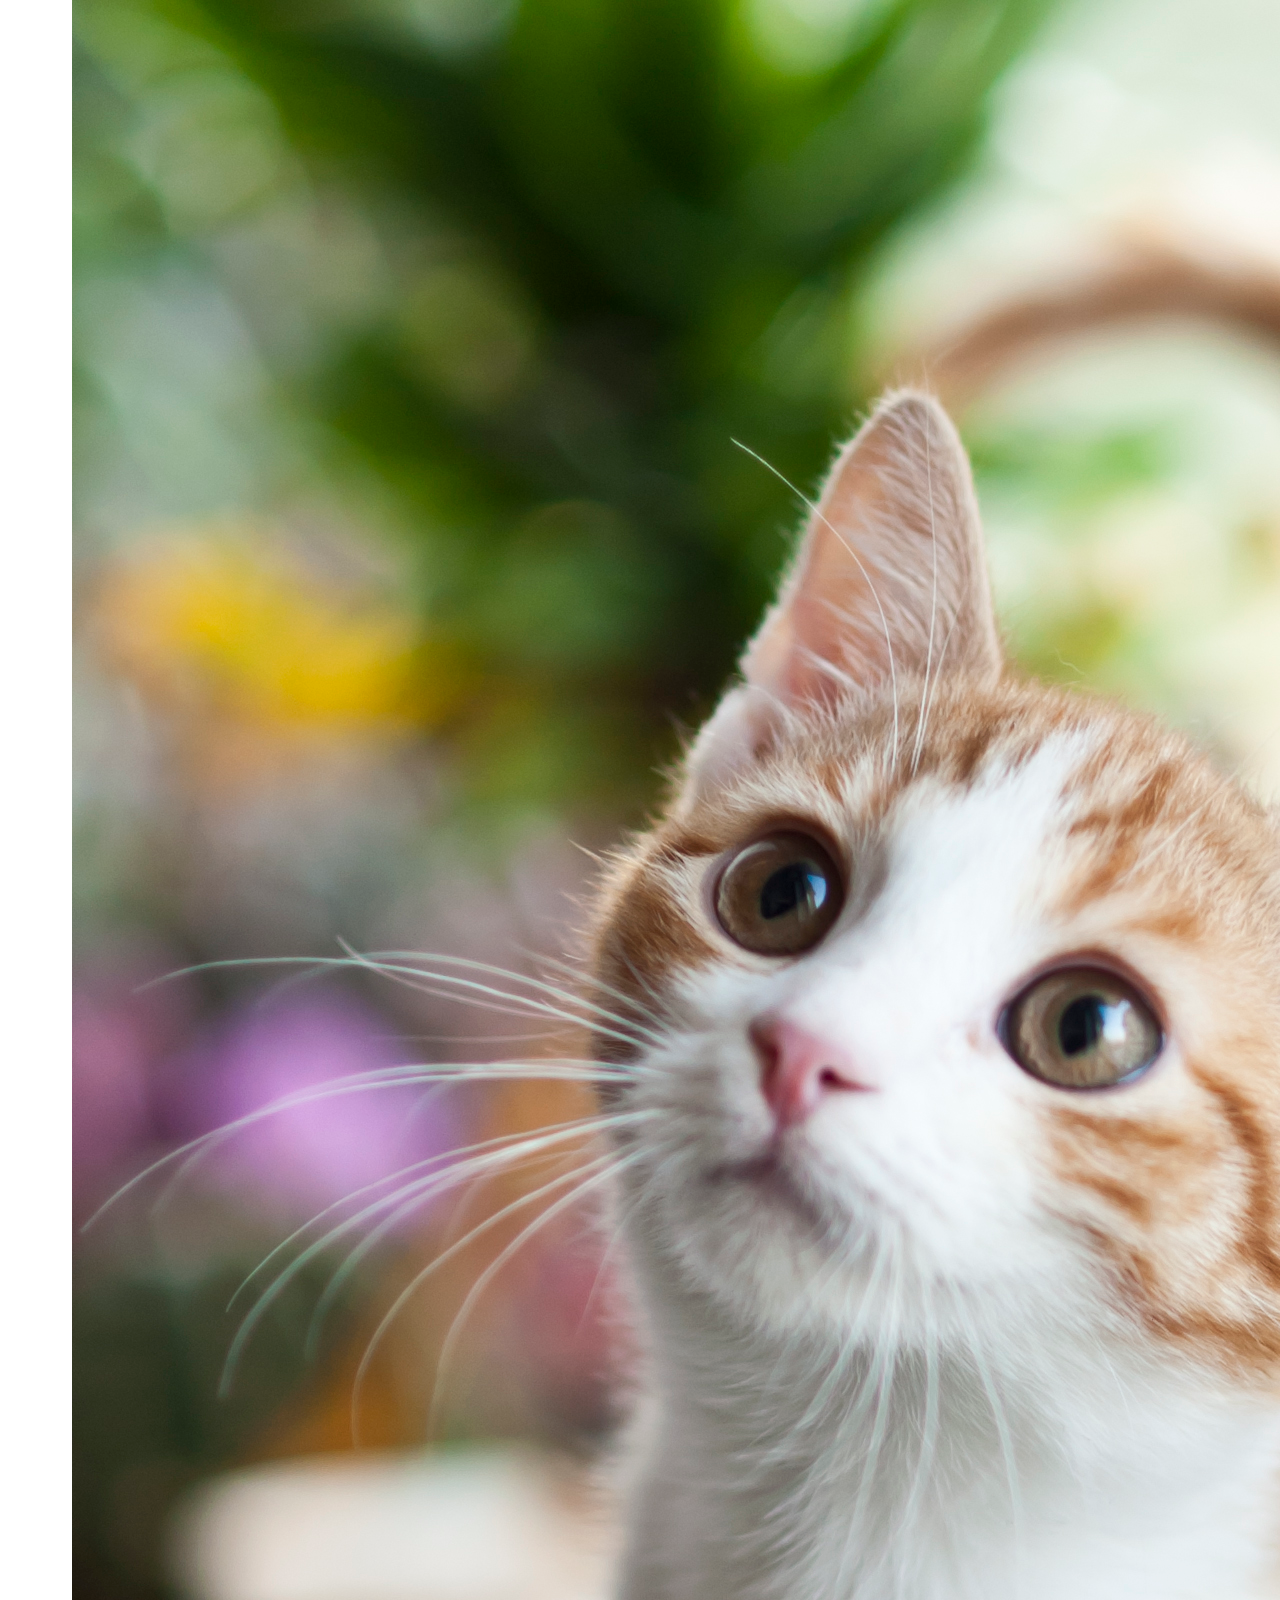
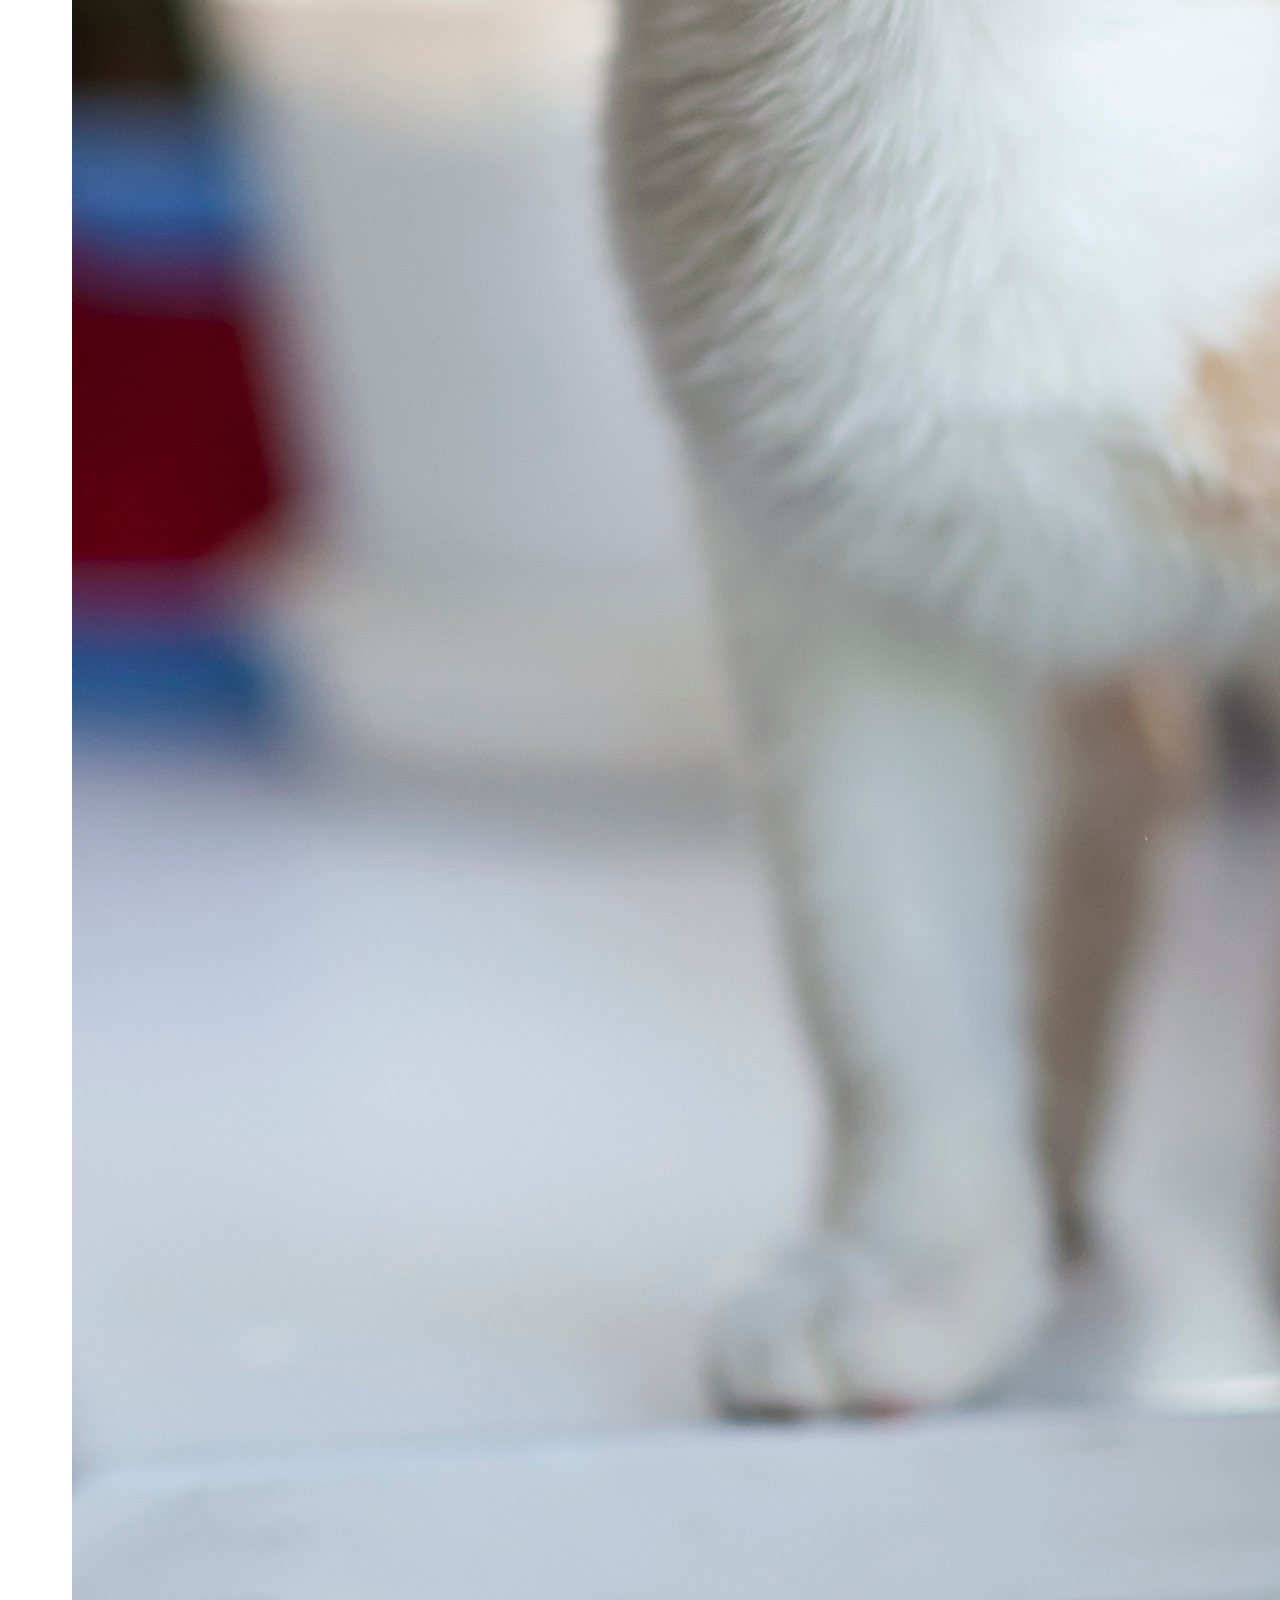
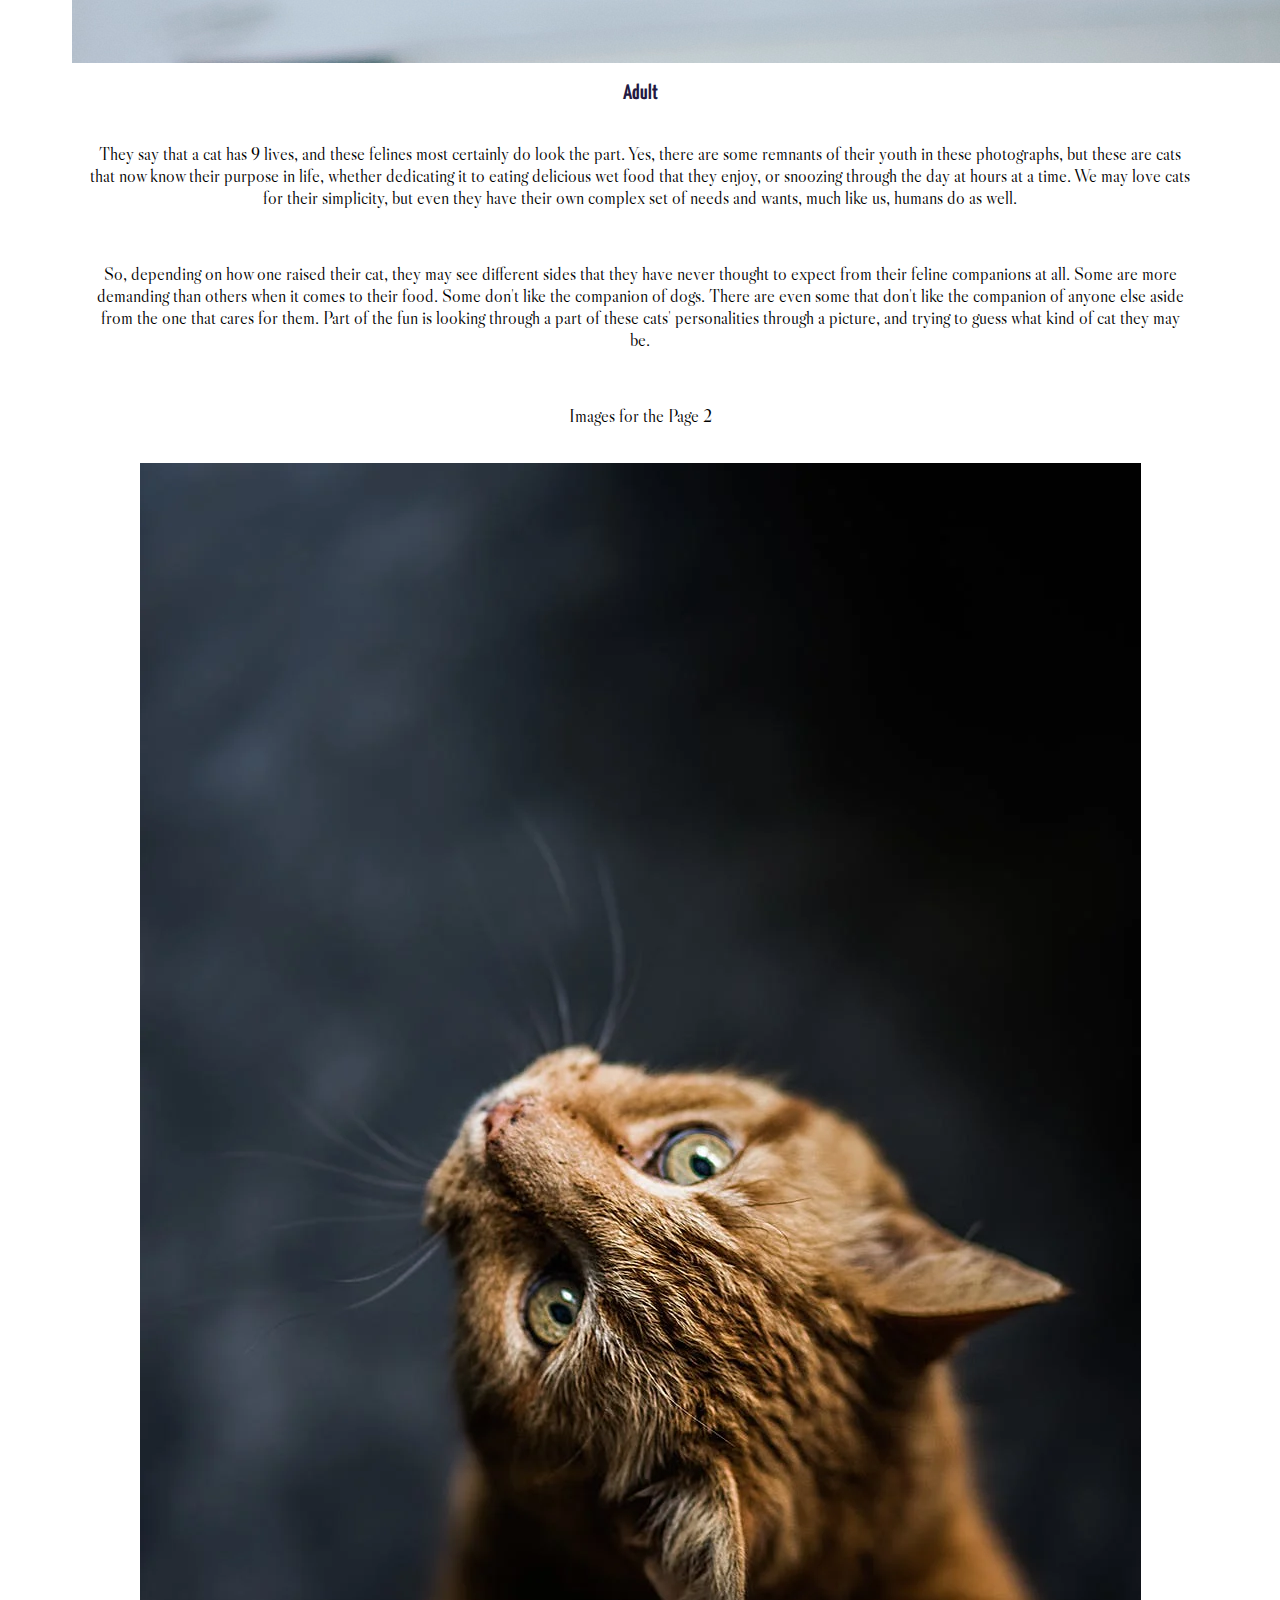
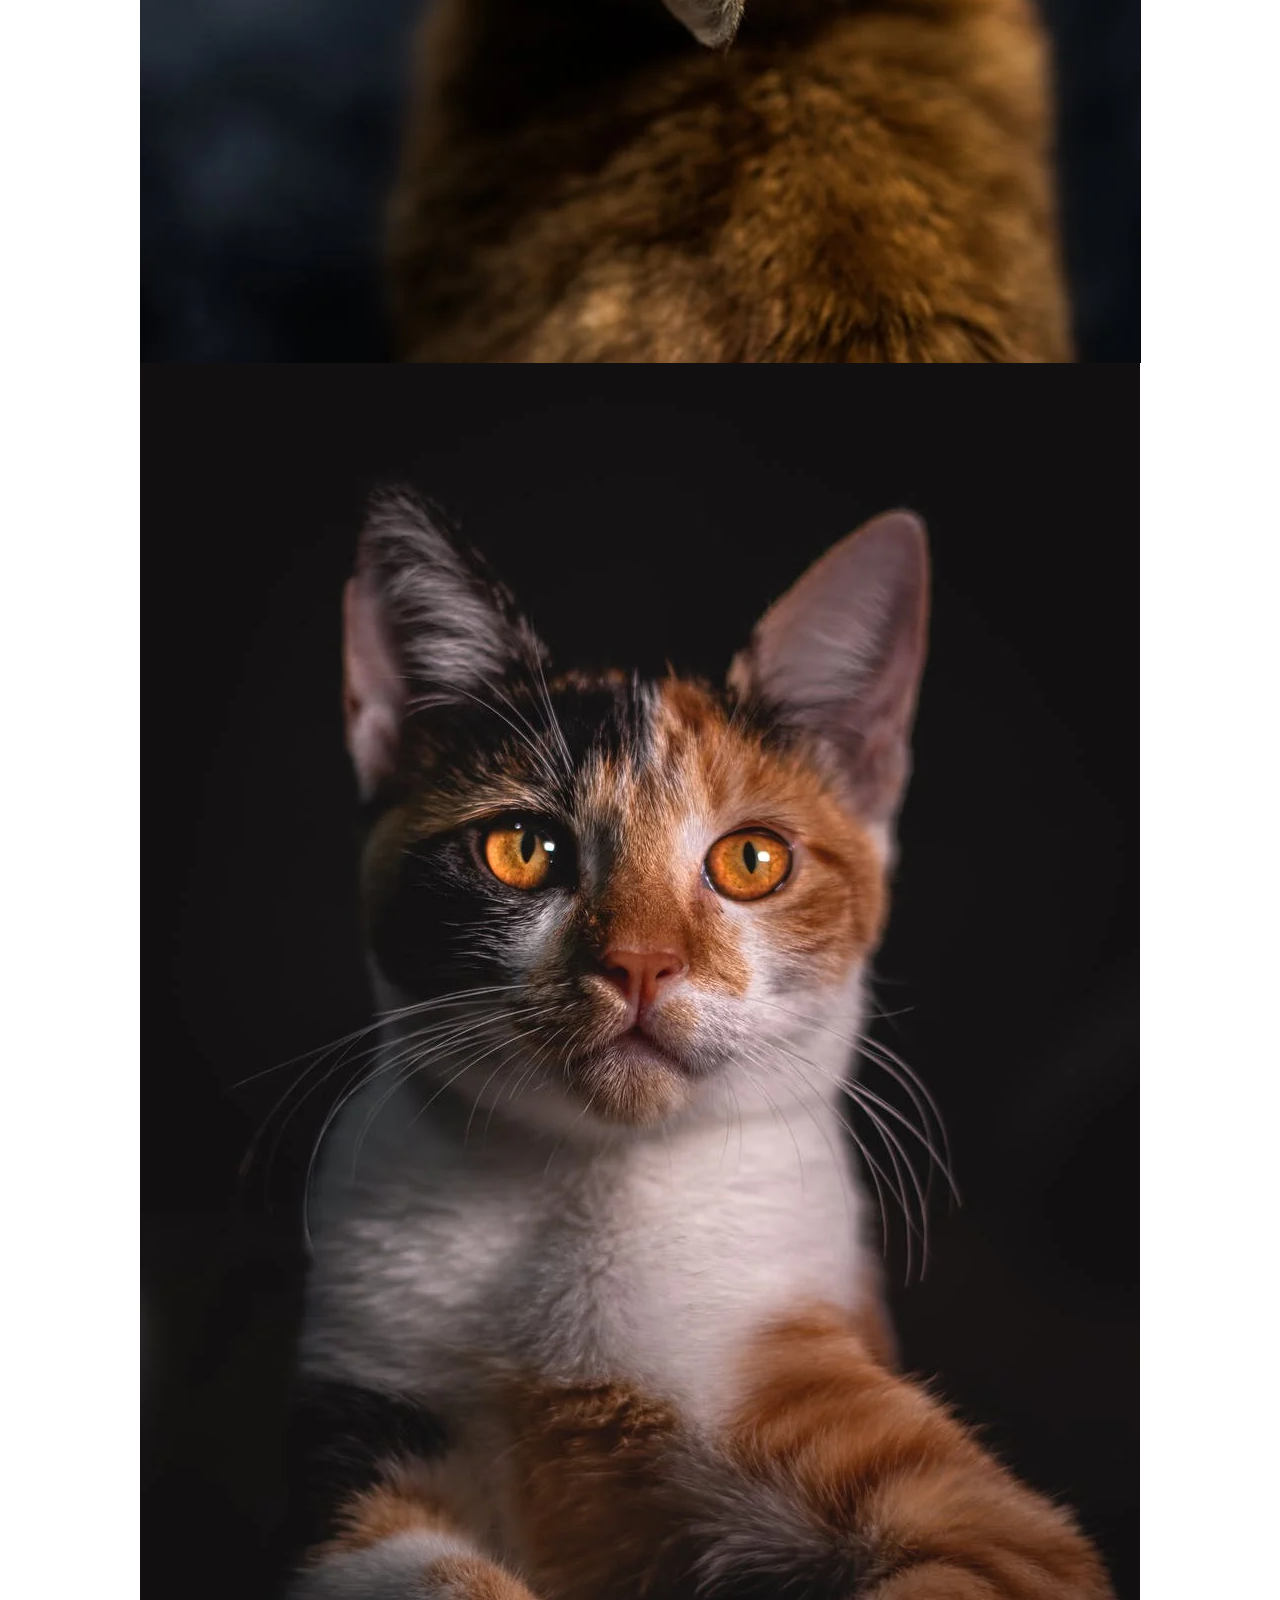
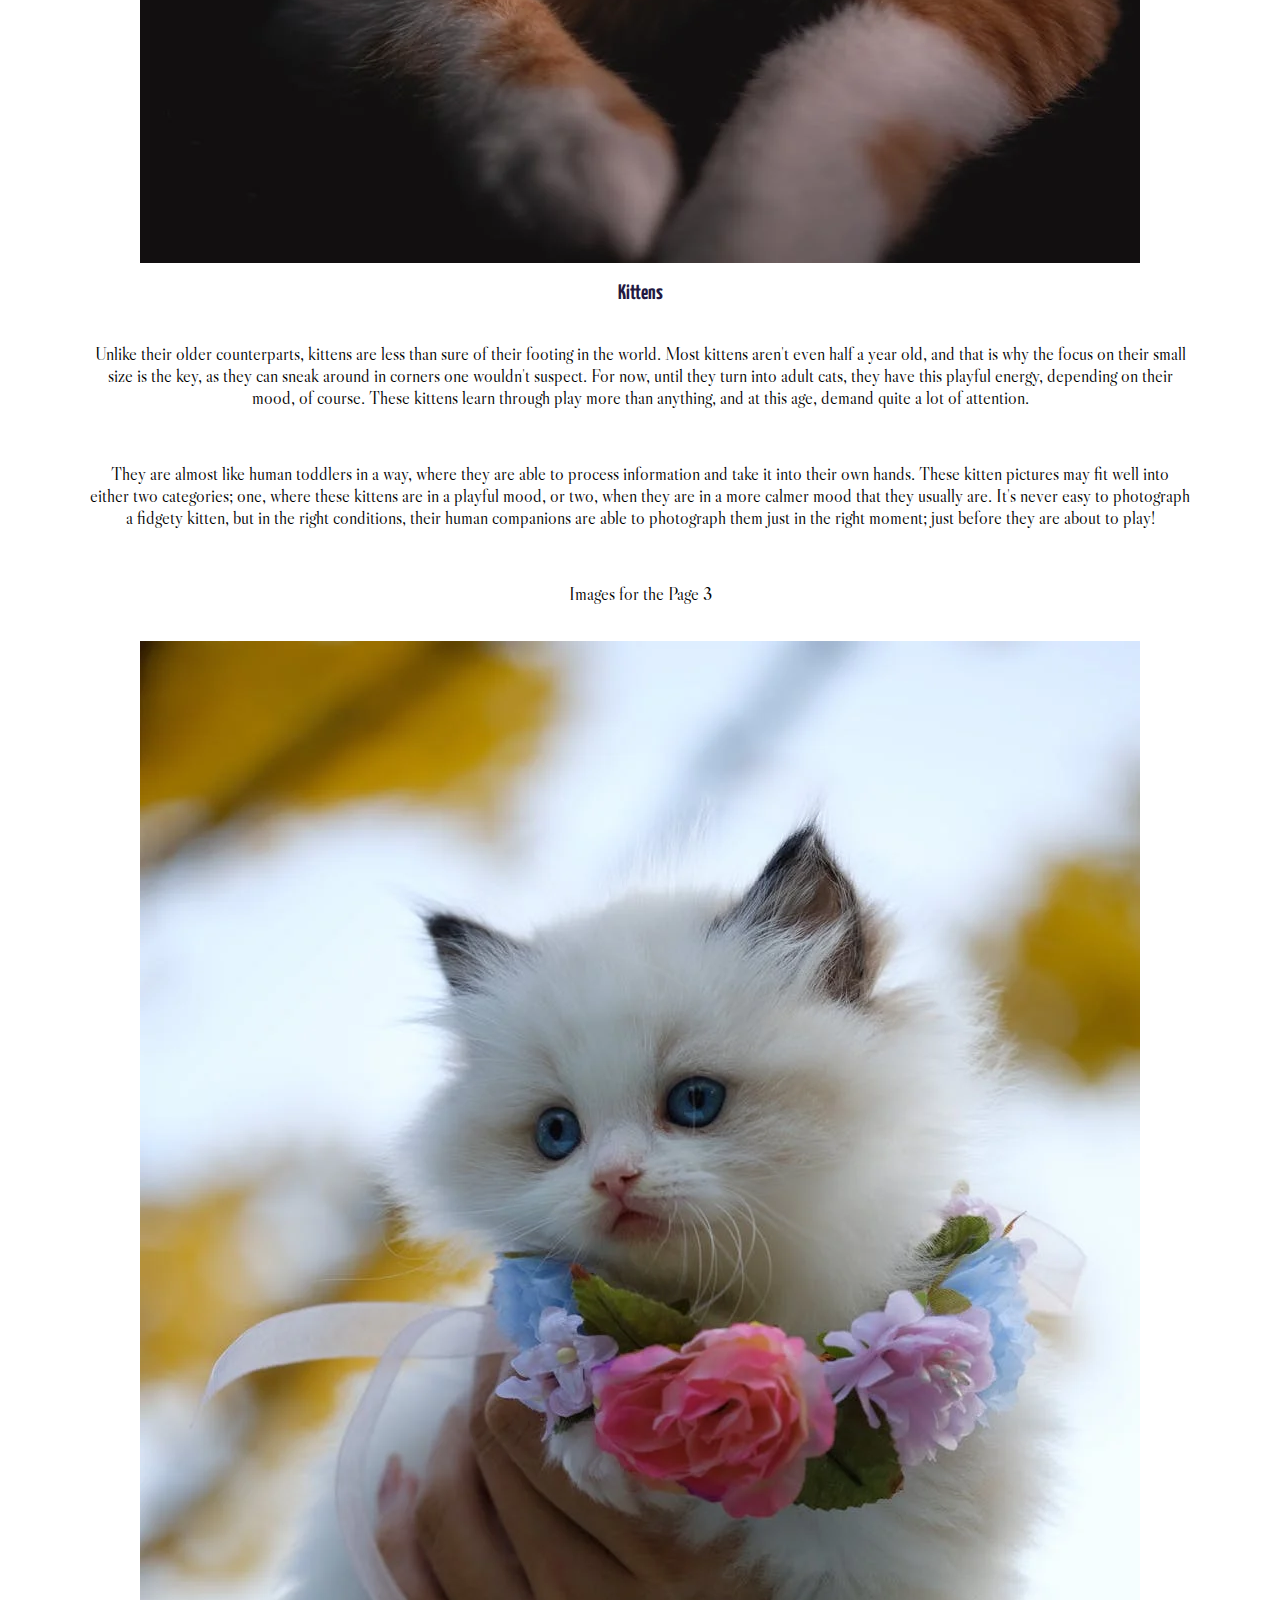
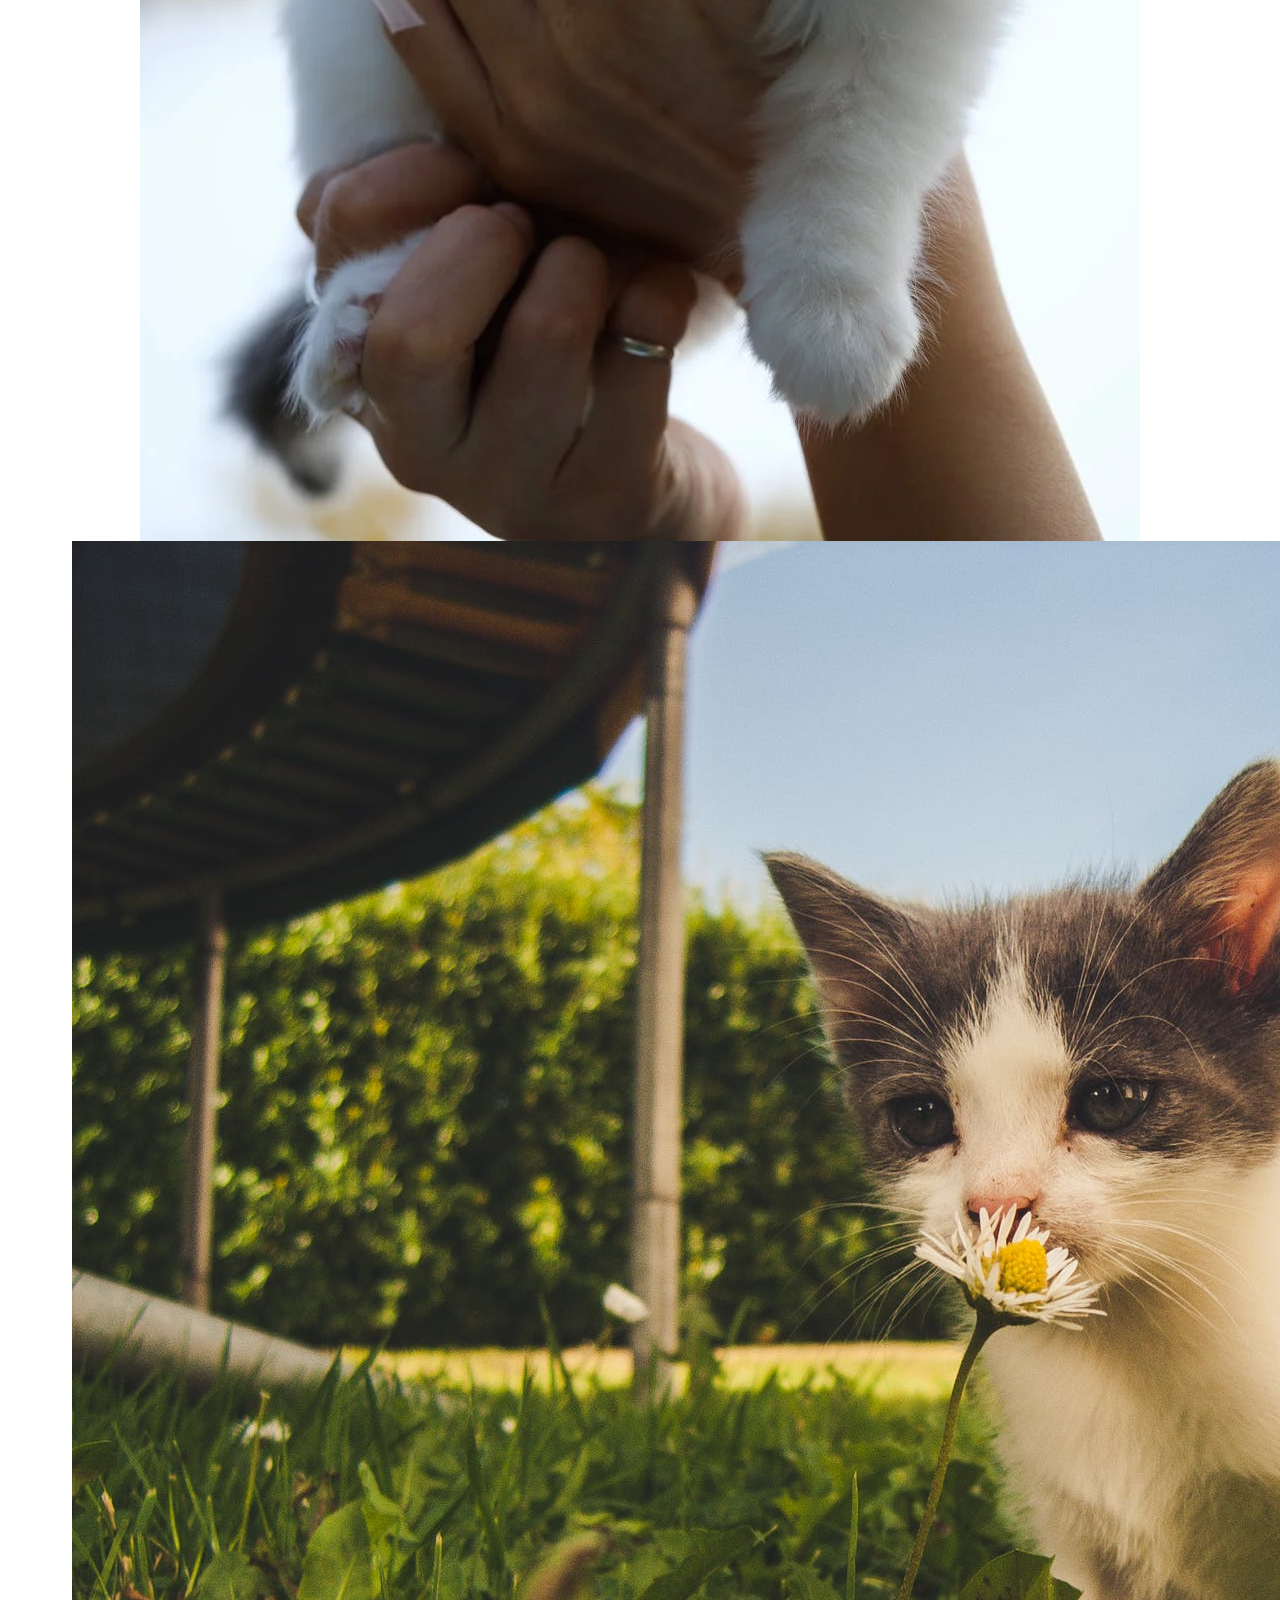
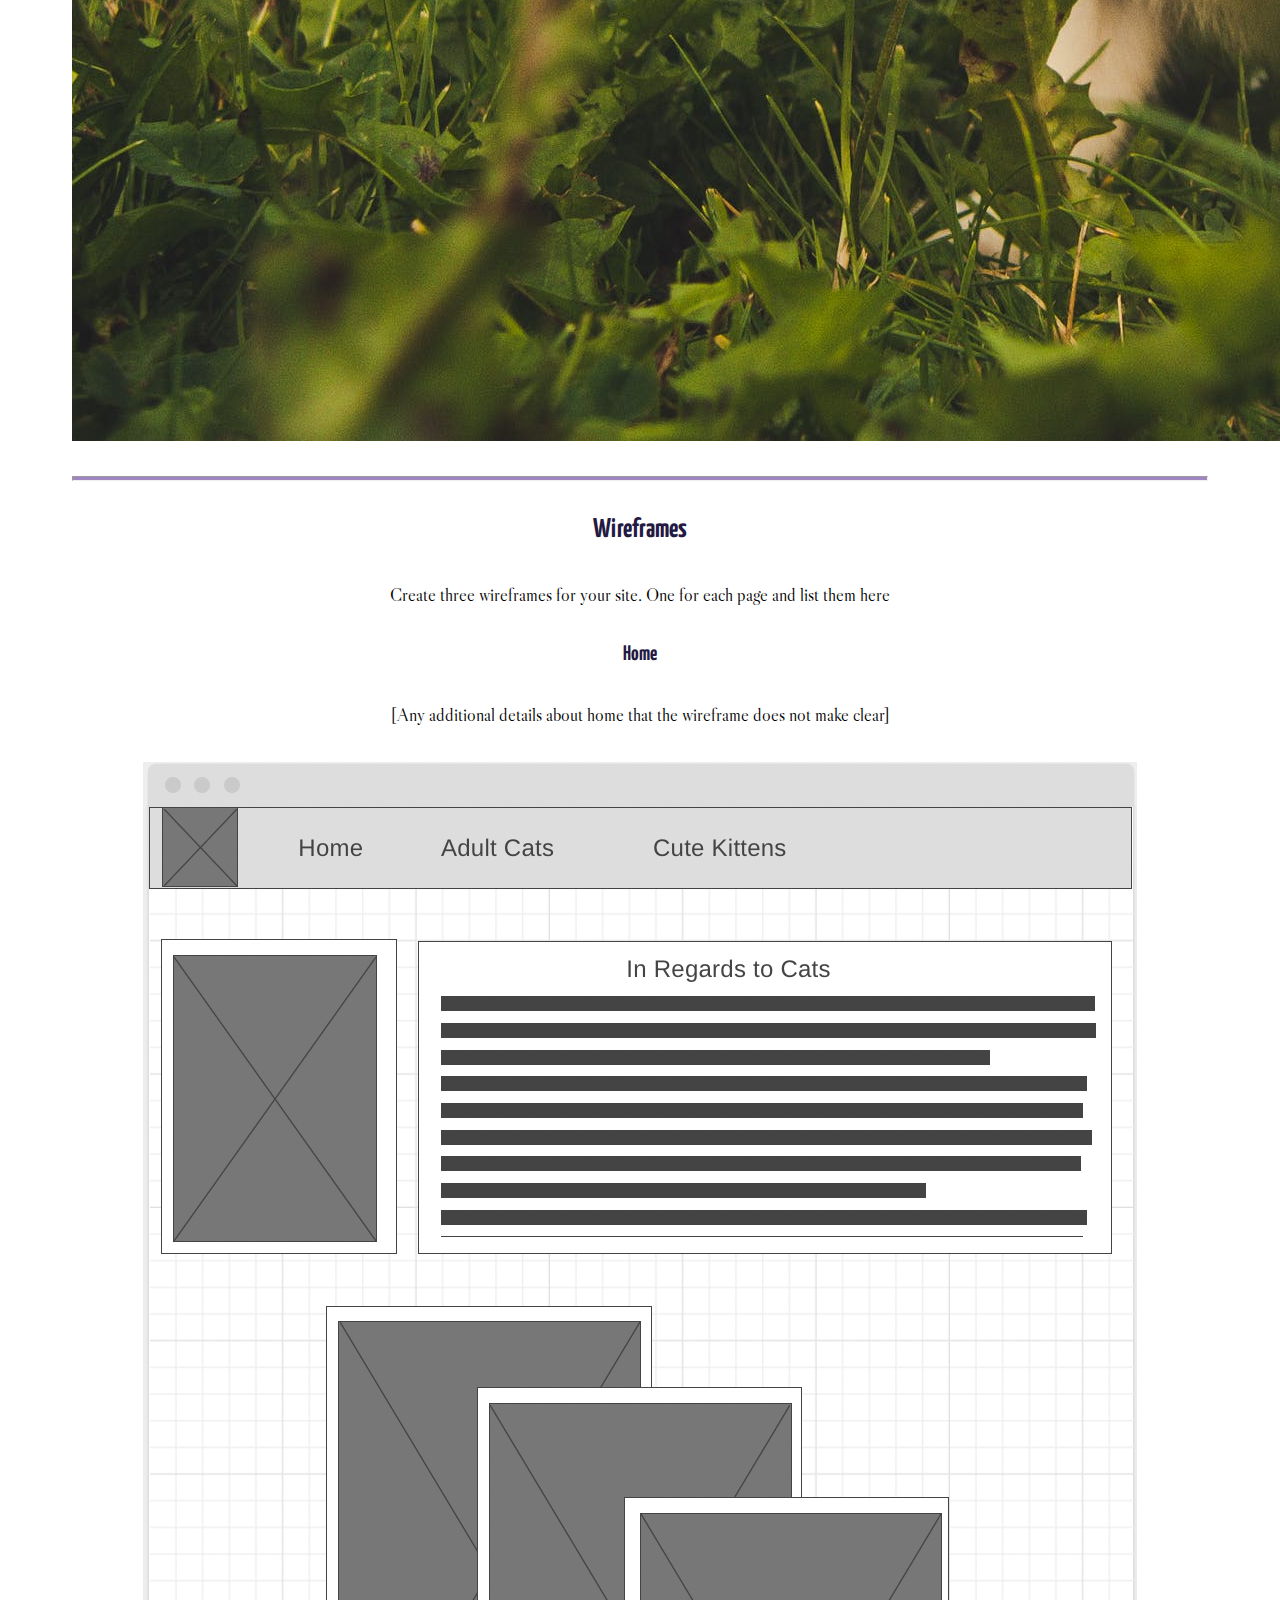
<file: cutes4cats/site-plan.html>
<!DOCTYPE html>
<html lang="en-us">
    
  <head>
    <meta charset="utf-8">
    <title>Site Plan</title>
    <link type="text/css" rel="stylesheet" href="styles/site-plan.css">
  </head>

  <body>
    <header>
      <h1>Cutes Cats</h1>
      <h2>Wish Anne Magat</h2>
      <h2>WDD 130-[section]</h2>
      <!-- In the header above, add the name or your site, your name and class number. For example if you are in section 3 you would put WDD 130.03 -->
    </header>
    <main>

      <!-- ------------------------Steps 2-3------------------------------ -->
      <hr>
      <h2>Overview</h2>
      <h3>Purpose</h3>
      <p>Many people would usually look for hobbies or other fun activities to brighten their day. But, in some cases, pictures of adorable cats or dogs are enough to cheer you up, no matter what time of day it is. It’s why I seek to create a website just for that purpose! A place where you can browse through some of the most adorable pet pictures alongside their source! Wouldn’t you want that? A place meant to look at cat and dog pictures without the distraction of ads or any other media? A website you can visit for the very purpose of cheering you up? That’s the website I aim to create.</p>  <!-- change this -->


      <h3>Audience</h3>
      <p>Nobody is too old for cat pictures! Why else would young children squeal at the cutest animals? And no matter what age, cats would always be adorable to anyone, from the youngest toddler, to the oldest of grandmothers and grandfathers. The audience for showing cute cat pictures are plentiful!</p>  <!-- change this -->

      <hr>
      <h2>Branding</h2>
      <h3>Website Logo</h3>
      <!-- Replace this with some sort of logo for your site.  A logo can be as simple as the name of your site in a nice font :) -->
      <img src="images/catlogo.png" alt="Logo image">
      <hr>
      <h2>
        Style Guide
      </h2>

      <!-- ------------------------Steps 4-8------------------------------ -->

      <h3>
        Color Palette
      </h3>
      <!--  The colors you choose for a website are one of the most important decisions you will make. Follow the instructions on the activity in iLearn then return and replace the color codes below with the hex color codes (the 6 digit numbers that show at the bottom of each color) for the colors you have chosen below.  You should have at least 2 colors but do not have to fill in all 4 if you do not need them.  -->

      <!-- Copy and paste the URL to your finished palette below Make sure to paste it into both spots -->
      Palette URL: <a href="https://coolors.co/palette/231942-5e548e-9f86c0-be95c4-e0b1cb" target="_blank">https://coolors.co/palette/231942-5e548e-9f86c0-be95c4-e0b1cb</a>


      <table class="colors">
        <tr><th>Primary</th><th>Secondary</th><th>Accent 1</th><th>Accent 2</th></tr>
        <!-- Replace the numbers in the boxes below with your hex color codes. Then switch to the site-plan.css file and change your colors there as well. -->
        <tr><td class="primary">[#231942]</td><td class="secondary">[#5E548E]</td><td class="accent1">[#9F86C0]</td><td class="accent2">[#BE95C4]</td></tr>
      </table>

      <!-- ------------------------Step 9------------------------------ -->

      <h3>
        Typography
      </h3>
      <!-- Choose a font for your paragraphs (body copy) and headlines. What font(s) have you chosen? Why did you choose what you did?  Make sure to review the list of web safe fonts at W3Schools.org as a starting point.  Think also about which of your colors above you might use for background and font colors. -->

      <h4>
        Heading Font: Yanone Kaffeesatz  <!-- change this -->
      </h4>
      <h4>
        Paragraph Font: Libre Caslon Display  <!-- change this -->
      </h4>
      <h3>
        Normal paragraph example
      </h3>
      <p>
        Lorem ipsum dolor sit amet, consectetur adipiscing elit, sed do eiusmod tempor incididunt ut labore et dolore magna aliqua. Ut enim ad minim veniam, quis nostrud exercitation ullamco laboris nisi ut aliquip ex ea commodo consequat. Duis aute irure dolor in reprehenderit in voluptate velit esse cillum dolore eu fugiat nulla pariatur. Excepteur sint occaecat cupidatat non proident, sunt in culpa qui officia deserunt mollit anim id est laborum.
      </p>
      <h3>
        Colored paragraph example
      </h3>
      <p class="colored">
        Lorem ipsum dolor sit amet, consectetur adipiscing elit, sed do eiusmod tempor incididunt ut labore et dolore magna aliqua. Ut enim ad minim veniam, quis nostrud exercitation ullamco laboris nisi ut aliquip ex ea commodo consequat. 
      </p>

      <!-- ------------------------Step 10------------------------------ -->

      <h3>
        Navigation
      </h3>
      <!-- Think about how you want your navigation bar to look. In the site-plan.css file change the colors to your colors to get the look you desire. --> 
      <nav>
        <a href="#">Home</a>
        <a href="#">Adults</a>
        <a href="#">Kittens</a>
      </nav>
      <hr>
      <h2>
        Site Map
      </h2>
      <div class="sitemap">
        <div class="sm-home">
          Home
        </div>
        <div class="sm-page2">
          [Page2] <!-- change this -->
        </div>
        <div class="sm-page3">
          [Page3]  <!-- change this -->
        </div>

        <div class="top">
          &nbsp;
        </div>
        <div class="left">
          &nbsp;
        </div>
        <div class="right">
          &nbsp;
        </div>

      </div>

      <!-- --------Content Section -------------- -->
      <hr>
      <h2>
        Content
      </h2>
      <h3>Home page</h3>
      <p>
        There are too many in the world missing out on the fun that is known as having cats. Simply, they are beautiful creatures that care very much for their vanity.
        And, they are different from dogs! While Dogs require extra care and a lot more walks, Cats are happy to lay about.
        That is the joy of having our feline friends, and that is why I wish to present to the people the utter adorableness of the feline friends,
        which all come from different places.</p>
       <p>
        In this site, I have split two sections dedicated for the age of the cat pictures I will show, which can range from adorable to lovable. The "Adult"
        section for the cats is where I will put about pictures of adult cats, which may look more refined and more sure of themselves. These pictures may be more
        for aesthetic purposes rather than outright adorable cuteness. Now, in the "Kittens" section, one would be able to see the adorable little fluffballs as they are
        at a younger age. This is for those looking to say "aww" to the cute kitten photos.
      </p>
      <p>Images for the Home page</p>
        <img src="images/cutekitten.jpeg" alt="image for homepage">
        <img src="images/cutekitten2.jpeg" alt="image for homepage">

      </ul>
      <h3>Adult</h3>
      <p>
        They say that a cat has 9 lives, and these felines most certainly do look the part. Yes, there are some remnants of their youth in these
        photographs, but these are cats that now know their purpose in life, whether dedicating it to eating delicious wet food that they enjoy, or
        snoozing through the day at hours at a time. We may love cats for their simplicity, but even they have their own complex set of needs and wants,
        much like us, humans do as well. </p>

        <p>So, depending on how one raised their cat, they may see different sides that they have never thought to expect from their feline companions at all.
        Some are more demanding than others when it comes to their food. Some don't like the companion of dogs. There are even some that don't like the companion
        of anyone else aside from the one that cares for them. Part of the fun is looking through a part of these cats' personalities through a picture, and trying
        to guess what kind of cat they may be.
      </p>
      <p>Images for the Page 2</p>
        <img src="images/kitten1.webp" alt="image for page">
        <img src="images/kitten2.webp" alt="image for page">

      </ul>
      <h3>Kittens</h3>
      <p>
        Unlike their older counterparts, kittens are less than sure of their footing in the world. Most kittens aren't even half a year old, and that is why
        the focus on their small size is the key, as they can sneak around in corners one wouldn't suspect. For now, until they turn into adult cats, they have this
        playful energy, depending on their mood, of course. These kittens learn through play more than anything, and at this age, demand quite a lot of attention.</p>

        <p>They are almost like human toddlers in a way, where they are able to process information and take it into their own hands. These kitten pictures may fit well into either
        two categories; one, where these kittens are in a playful mood, or two, when they are in a more calmer mood that they usually are. It's never easy to photograph a fidgety kitten,
        but in the right conditions, their human companions are able to photograph them just in the right moment; just before they are about to play!
      </p>
      <p>Images for the Page 3</p>
        <img src="images/cute1.webp" alt="image for page3">
        <img src="images/cute2.jpeg" alt="image for page3">

      </ul>
      <hr>
      <h2>
        Wireframes
      </h2>
      <p>
        Create three wireframes for your site. One for each page and list them here</p>

      <h3>Home</h3>
      <p>         
        [Any additional details about home that the wireframe does not make clear]
      </p>
      <img src="images/mainpage.png" alt="home page wireframe">

      <h3>[Page 2]</h3>
      <p>         
        [Any additional details about page 2 that the wireframe does not make clear]
      </p>
      <img src="images/adultcatspage.png" alt="page 2 wireframe">

      <h3>[Page 3]</h3>
      <p>         
        [Any additional details about page 3 that the wireframe does not make clear]
      </p>
      <img src="images/ kittenpage.png" alt="page 3 wireframe">
    </main>
  </body>

</html>
</file>
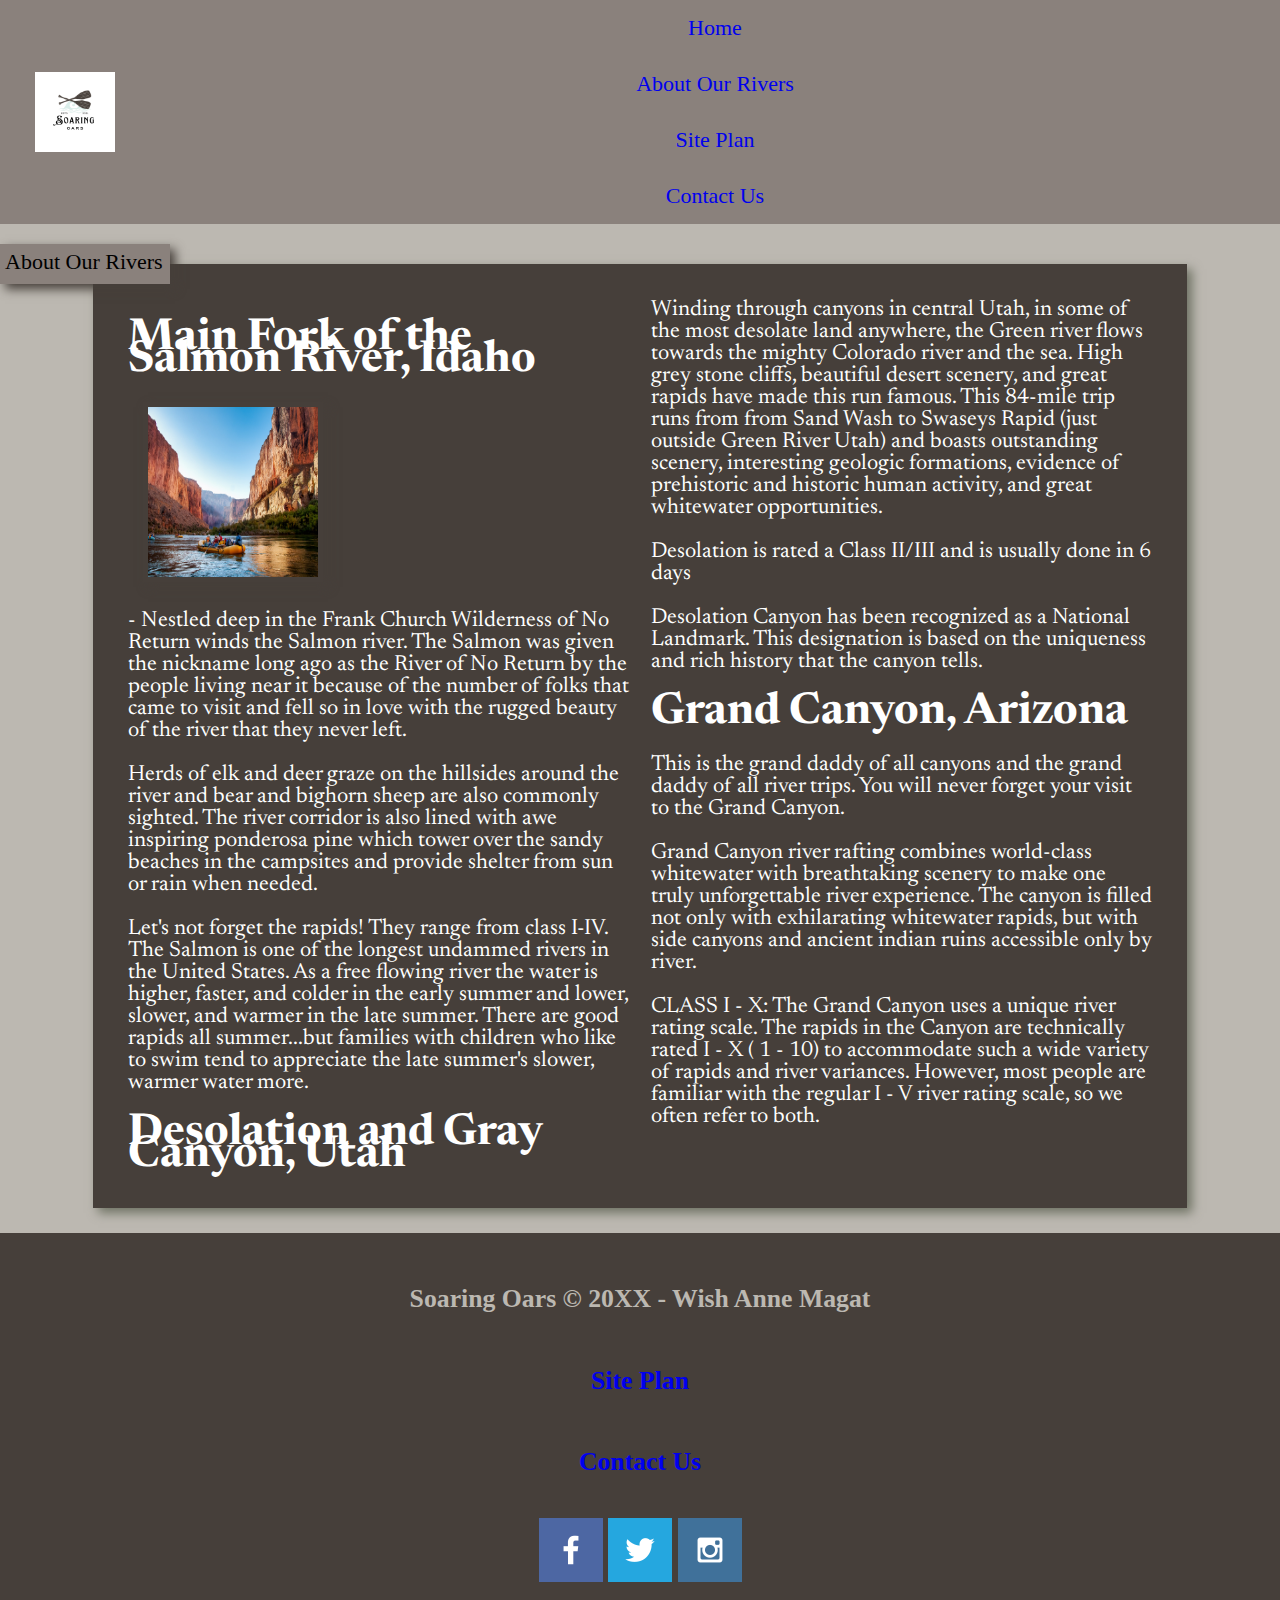
<file: wwr/rafting-info.html>
<!DOCTYPE html>
<html lang="en">
<head>
    <link rel="stylesheet" href="styles/style.css">
    <meta charset="UTF-8">
    <meta http-equiv="X-UA-Compatible" content="IE=edge">
    <meta name="viewport" content="width=device-width, initial-scale=1.0">
    <title>Information</title>
</head>
<body>
    <div id="content">
        <header>
            <a id="logo_link" href="index.html">
                <img class="logo" src="images/soaringoars.png" alt="Dry Oar Logo">
            </a>
            <nav>
                <a href="index.html">Home</a>
                <a href="#">About Our Rivers</a>
                <a href="site-plan-rafting.html">Site Plan</a>
                <a href="contactus.html">Contact Us</a>
            </nav>
        </header>
    </div>
<div class="rivers-info-grid">
<section class="bout-rivers-title">About Our Rivers</div>
<section class="bout-rivers-1">
<h1>Main Fork of the Salmon River, Idaho</h1>
<img class="rivers-faq" src="images/faq-rivers.jpeg" alt="Rivers" style="width:170px;height:170px;margin-left:15px;">
<p>- Nestled deep in the Frank Church Wilderness of No Return winds the Salmon river. 
The Salmon was given the nickname long ago as the River of No Return by the people living near it because of the number of 
folks that came to visit and fell so in love with the rugged beauty of the river that they never left.</p>
<p>Herds of elk and deer graze on the hillsides around the river and bear and bighorn sheep are also commonly sighted. 
The river corridor is also lined with awe inspiring ponderosa pine which tower over the sandy beaches in the campsites and 
provide shelter from sun or rain when needed.</p>
<p>Let's not forget the rapids! They range from class I-IV. 
The Salmon is one of the longest undammed rivers in the United States. 
As a free flowing river the water is higher, faster, and colder in the early summer and lower, slower, and warmer in the late 
summer. There are good rapids all summer...but families with children who like to swim tend to appreciate the late summer's slower, warmer water more.</p>
<h1>Desolation and Gray Canyon, Utah</h1>
<p>Winding through canyons in central Utah, in some of the most desolate land anywhere, the Green river flows towards the mighty Colorado river and the sea. High grey stone cliffs, beautiful desert scenery, and great rapids have made this run famous. This 84-mile trip runs from from Sand Wash to Swaseys Rapid (just outside Green River Utah) and boasts outstanding scenery, interesting geologic formations, evidence of prehistoric and historic human activity, and great whitewater opportunities.</p>
<p>Desolation is rated a Class II/III and is usually done in 6 days</p>
<p>Desolation Canyon has been recognized as a National Landmark.  This designation is based on the uniqueness and rich history that the canyon tells.</p>
<h1>Grand Canyon, Arizona</h1>
<p>This is the grand daddy of all canyons and the grand daddy of all river trips. You will never forget your visit to the Grand Canyon.</p>
<p>Grand Canyon river rafting combines world-class whitewater with breathtaking scenery to make one truly unforgettable river experience. The canyon is filled not only with exhilarating whitewater rapids, but with side canyons and ancient indian ruins accessible only by river.</p>
<p>CLASS I - X: The Grand Canyon uses a unique river rating scale. The rapids in the Canyon are technically rated I - X ( 1 - 10) to accommodate such a wide variety of rapids and river variances. However, most people are familiar with the regular I - V river rating scale, so we often refer to both.</p>
</section>
</div>
<div class="main-faq"></div>

<footer>
        <h3>Soaring Oars &copy; 20XX - Wish Anne Magat</h3>
        <h3><a href="site-plan-rafting.html">Site Plan</a></h3>
        <h3><a href="contactus.html">Contact Us</a></h3>
        <div class="social">
            <a href="https://facebook.com" target="_blank">
                <img src="images/facebook.png" alt="fb icon">
            </a>
            <a href="https://twitter.com" target="_blank">
                <img src="images/twitter.png" alt="twitter icon">
            </a>
            <a href="https://instagram.com" target="_blank">
                <img src="images/instagram.png" alt="instagram icon">
            </a>
        </div>
    </footer>
</body>
</html>
</file>
<file: wwr/styles/style.css>
@import url('https://fonts.googleapis.com/css?family=IM+Fell+French+Canon+SC|Lato');
@import url('https://fonts.googleapis.com/css2?family=Fredericka+the+Great&family=Newsreader:wght@200&display=swap');
body {
  background-color: #bcb8b1;
  font-size: 22px;
  margin: 0;
  padding: 0;
}
header {
  display: grid;
  grid-template-columns: 150px auto;
  background-color: #8a817c;
  color: #bcb8b1;
  margin: 0 auto;
}
#logo_link {
  padding-top: 5px;
  justify-self: center;
  align-self: center;
  padding-top: 5px;
}
h2 {
  margin: 0;
}
.home-title {
  font-family: "Fredericka the Great", Helvetica, sans-serif;
  font-size: 2em;
  margin-top: 10px;
}
.home-grid {
  grid-template-columns: 1fr 3fr 1fr;
}
.book, .join {
  background-color: #bcb8b1;
  text-decoration: none;
  font-size: 18px;
  padding: 15px 30px;
  margin-top: 50px;
  border-radius: 5px;
}
.book:hover, .join:hover {
  background-color: #463f3a;
  color: #bcb8b1;
}
.rivers-card, .camping-card, .rapids-card { 
  margin: 200px 0;
}
.rivers-card {
  grid-column: 2/4;
  grid-row: 2/3;
}

.camping-card {
  grid-column: 5/7;
  grid-row: 2/3;
}

.rapids-card {
  grid-column: 8/10;
  grid-row: 2/3;
}

.card-img, .mountains {
  width: 100%;
}

.card-img {
  border: 10px solid #d9c2a3;
  transition: transform .5s;
  box-shadow: 5px 5px 10px #6f7364;
}
.card-img:hover {
  opacity: .6;
  transform: scale(1.1);
}
main section img {
  box-sizing: border-box;
}
#background {
  background-color: #bcb8b1;
  grid-column: 1/11;
  grid-row: 4/9;
}
.msg {
  padding: 35px;
  grid-column: 6/10;
  grid-row: 6/7;
  font-family: "Newsreader", Helvetica, sans-serif;
  background-color: #8a817c;
  color: white;
  line-height: 1.5em;
  box-shadow: 5px 5px 10px #6f7364;
}
.msg p {
  padding-bottom: 15px;
  font-size: .8em;
  font-family: "Newsreader", Helvetica, sans-serif;
}
footer {
  padding: 25px 50px;
  background-color: #463f3a;
  color: #bcb8b1;
  margin-top: 200px;
  display: flex;
  justify-content: space-around;
  align-items: center;
}
footer a {
  text-decoration: none;
}
footer h3 a:hover {
  text-decoration: underline;
}
footer .social img {
  padding-top: 15px;
}
#content {
    max-width: 1600px;
    margin: 0 auto;
  }
nav {
  display: flex;
  justify-content: space-around;
  }
  
nav a {
  text-align: center;
  text-decoration: none;
  padding: 35px;
  }

#hero {
  display: grid;
  grid-template-columns: 1fr 3fr 1fr;
  margin-top: -100px; 
}

#hero-box {
  grid-column: 1/4;
  grid-row: 1/3;
  z-index: -1;
}

#hero-msg {
  grid-column: 2/3;
  grid-row: 1/2;
  margin-top: 100px;
}

#hero-msg h4 {
  color: white;
}

#hero-msg h1, #hero-msg h4 {
  text-align: center;
}
#hero-img {
  width: 100%;
}
.button-box {
  text-align: center;
}
main section {
  text-align: center;
}
.mountains {
  grid-column: 2/7;
  grid-row: 5/8;
  box-shadow: 5px 5px 10px #6f7364;
}
.logo {
  width: 80px;
}
.icon {
  width: 80px;
  padding-top: 10px;
}
  nav, footer {
      flex-direction: column;
  }
  nav a {
      display: block;
      padding: 15px;
  }
  #hero {
      margin-top: 0;
  }
  #hero-msg {
      margin-top: 0;
  }
  #hero-msg h4 {
      display: none;
  }
  .home-title {
      font-size: 25px;
      color: #6f7364;
  }
  .rivers-card, .camping-card, .rapids-card { 
      margin: 50px auto;
      width: 60%;
  }
  #background {
      display: none;
  }
  .mountains, .msg {
      width: 80%;
      display: block;
      margin: 0 auto;
  }
.rivers-info-grid {
  display: grid;
  grid-template-columns: 1fr 3fr 1fr;
  }
.bout-rivers-1 {
  position: relative;
  width: 80%;
  margin: 0 auto;
  padding: 35px;
  font-family: "Newsreader", Helvetica, sans-serif;
  background-color: #463f3a;
  color: white;
  line-height: 1.0em;
  box-shadow: 5px 5px 10px #6f7364;
  margin-top: -20px;
  columns: 100px 2
}
.bout-rivers-title {
  position: relative;
  width: 160px; 
  height: 30px;
  padding: 5px;
  background-color: #8a817c; 
  box-shadow: 5px 5px 10px #463f3a;
  margin-top: 20px;
  z-index: 1;
  }
  .rivers-faq {
  padding: 5px;
  box-shadow: 5px 5px 10px #463f3a;
  align-content: center;
}
footer {
  margin-top: 25px;
}

@media screen and (max-width: 900px) {
  #hero .home-grid { 
    display: block;
    height: auto;
  }
}
</file>
<file: positioning.css>
/* CSS - Name: "positionstyles.css" */
/* Activity 1 styles */

.content1 {
    /* This is the parent of the activity 1 boxes. */
    display: grid;
    grid-template-columns: 1fr 1fr;
    /* Justify-item: aling horizontaly the children of a parent */
    justify-items: center;
    gap:20px; /*The same as grip-gap property*/
  }
  .red1 { 
    width: 100%; 
    height: 100px; 
    background-color: red; 
    grid-column: 1/3;
  
  } 
  .green1 {
    width: 100px; 
    height: 100px; 
    background-color: green; 
  
  } 
  .yellow1 {
    width: 100px; 
    height: 100px; 
    background-color: gold; 
  } 
  .blue1 {
    width: 100%; 
    height: 100px; 
    background-color: blue; 
    grid-column: 1/3;
  } 
  /* Activity 2 styles */ 
  .content2 {
    /* This is the parent of the activity 2 boxes. */
    display: grid;
    grid-template-columns: 50px 50px 50px 50px 50px;
  }
  .red2 {
    width: 100px; 
    height: 100px; 
    background-color: red; 
    grid-column: 1/2;
  } 
  .green2 { 
    width: 100px; 
    height: 100px; 
    background-color: green; 
    grid-column: 2/3;
    z-index: 1;
    margin-top: 50px;
  } 
  .yellow2 {
    width: 100px; 
    height: 100px; 
    background-color: gold; 
    grid-column: 3/4;
    z-index: 2;
    margin-top: 100px;
  } 
  .blue2 {
    width: 100px; 
    height: 100px; 
    background-color: blue; 
    grid-column: 4/5;
    z-index: 3;
    margin-top: 150px;
  } 
  /* Activity 3 styles */ 
  .content3 {
    /* This is the parent of the activity 3 boxes. */
    display:grid;
    grid-template-columns: 1fr 1fr;
    column-gap: 100px;
  }
  .red3 {
    width: 100%; 
    height: 100px; 
    background-color: red; 
    grid-column: 1/3;
  } 
  .green3 {
    width: auto; 
    height: 200px; 
    background-color: green;
  } 
  .yellow3 {
    width: auto; 
    height: 200px; 
    background-color: gold; 
  } 
  .blue3 {
    width: 100%;
    height: 100px; 
    background-color: blue;
    grid-column: 1/3; 
  } 
  /* Activity 4 styles */ 
  .content4 {
    /* This is the parent of the activity 4 boxes. */
    height: 400px;
    width: 100%;
    display: grid;
    grid-template-columns: 1fr 1fr;
    grid-template-rows: repeat(3,1fr);
  }
  .red4 {
    width: 100%; 
    height: 100%; 
    background-color: red; 
    grid-column: 1/2;
    grid-row: 1/4;
  } 
  .green4 {
    width: 100%; 
    height: 100%; 
    background-color: green; 
  } 
  .yellow4 {
    width: 100%; 
    height: 100%; 
    background-color: gold; 
  } 
  .blue4 {
    width: 100%; 
    height: 100%; 
    background-color: blue; 
  } 
  /* Activity 5 styles */ 
  .content5 {
    /* This is the parent of the activity 5 boxes. */
    height: 400px;
  }
  .red5 { 
    width: 100%; 
    height: 100px; 
    background-color: red; 
  } 
  .green5 { 
    width: 150px; 
    height: 150px; 
    background-color: green; 
    float: left;
    margin-right: 10px;
  } 
  .yellow5 {
    width: 100%; 
    height: 200px; 
    background-color: gold; 
  } 
  .blue5 {
    width: 100%; 
    height: 100px; 
    background-color: blue; 
  } 
  /* Activity 6 styles */ 
  /* Activity 6 styles */ 
  .content6 {
    /* This is the parent of the activity 6 boxes. */
    height: 800px;
    width: 100%;
    display:grid;
    grid-template-columns: 1fr 1fr 1fr 1fr 1fr 1fr;
    grid-template-rows: 1fr 1fr 1fr 1fr 1fr 1fr;
  }
  .red6 {
    width: 100%; 
    height: 100%; 
    background-color: red; 
    grid-column: 1/5;
    grid-row:1/3;
  } 
  .green6 {
    width: 100%; 
    height: 100%; 
    background-color: green; 
    grid-row: 5/7;
    grid-column: 1/3;
    z-index: 1;
  } 
  .yellow6 {
    width: 100%; 
    height: 100%; 
    background-color: gold; 
    grid-column: 5/7;
    grid-row: 3/7;
    z-index: 1;
  } 
  .blue6 {
    width: 100%; 
    height: 100%; 
    background-color: blue; 
    grid-row: 2/6;
    grid-column: 2/6;
  } 
  
  /* Do not make any changes below here */
  .activity {
    width: 70%; 
    margin: 20px auto; 
    font-family: Arial, sans-serif; 
    border: 1px solid black; 
    padding: 10px; 
    clear:both; 
    overflow: auto;
  } 
  
  .hint {
    border: 1px solid grey;
    background: #e0e0e0;
    padding: .5em;
    position: relative;
    margin: 1em 0;
  }
  .hint h3 {
    margin: 0;
  }
  .hint:hover {
    background: #d0d0d0;
  }
  .hint > div {
    display: none;
  }
  
  .hint input[type=checkbox] {
    position: absolute;
    width: 100%;
    height: 100%;
    opacity: 0;
    z-index: 1;
    cursor: pointer;
  }
  
  .hint input[type=checkbox]:checked ~ div {
    display: block;
  }
  
  .hint i {
    position: absolute;
    transform: translate(-6px, 0);
    margin-top: 16px;
    right: 10px;
    top: -3px;
  }
  .hint i:before, .hint i:after {
    content: "";
    position: absolute;
    background-color: black;
    width: 3px;
    height: 9px;
  }
  .hint i:before {
    transform: translate(2px, 0) rotate(45deg);
  }
  .hint i:after {
    transform: translate(-2px, 0) rotate(-45deg);
  }
  
  .hint input[type=checkbox]:checked ~ i:before {
    transform: translate(-2px, 0) rotate(45deg);
  }
  .hint input[type=checkbox]:checked ~ i:after {
    transform: translate(2px, 0) rotate(-45deg);
  }
  .hint a {
    position: relative;
    z-index: 1;
  }
</file>
<file: cutes4cats/styles/site-plan.css>
/* if you are using any Google fonts change the font names below to your fonts. 
Any spaces in your font name should be replaced with a +. 
Fonts are separated by a | */
@import url('https://fonts.googleapis.com/css?family=IM+Fell+French+Canon+SC|Lato');
@import url('https://fonts.googleapis.com/css2?family=Libre+Caslon+Display&family=Yanone+Kaffeesatz&display=swap');

:root {
  /* change the values below to your colors from your palette */
  --primary-color: #231942   ;
  --secondary-color: #5E548E ;
  --accent1-color: #9F86C0;
  --accent2-color: #E0B1CB;

  /* change the values below to your chosen font(s) */
  --heading-font: "Yanone Kaffeesatz";
  --paragraph-font: "Libre Caslon Display", Helvetica, sans-serif;

  /* these colors below should be chosen from among your palette colors above */
  --headline-color-on-white: #231942;  /* headlines on a white background */ 
  --headline-color-on-color: #E0B1CB; /* headlines on a colored background */ 
  --paragraph-color-on-white: #231942; /* paragraph text on a white background */ 
  --paragraph-color-on-color: #E0B1CB; /* paragraph text on a colored background */ 
  --paragraph-background-color: #231942  ;
  --nav-link-color: #231942;
  --nav-background-color: #5E548E;
  --nav-hover-link-color: #E0B1CB;
  --nav-hover-background-color: #231942;
}


/*  Look around below...but DON'T CHANGE ANYTHING! */

body {
  max-width: 1200px;
  margin: 0 auto;
  padding: 4em;
  font-size: 18px;
  text-align: center;
}
img {
  display: block;
  margin: 0 auto;
}
h1, h2, h3, h4, h5, h6 {
  font-family: var(--heading-font);
  color: var(--headline-color-on-white);
}
h2 {
  text-align: center;
}
hr {
  height: 3px;
  margin: 35px 0;
  background: var(--accent1-color);
}
header {
  padding: 1em;
  text-align: center;
  color: var(--paragraph-color-on-color);
  background-color: var(--paragraph-background-color);
}
header > h1, header > h2 {
  color: var(--headline-color-on-color);
}

p {
  font-family: var(--paragraph-font);
  color: var(--paragraph-color);
  padding: 1em;
}
.colors {
  width: 100%;
  min-width: 350px;
  margin: 30px auto;
  text-align: center;
}
.colors th {
  background-color: #999;
}
.colors td{
  width: 25%;
  height: 3em;
}

.primary {
  background-color: var(--primary-color);
}
.secondary {
  background-color: var(--secondary-color);
}
.accent1 {
  background-color: var(--accent1-color);
}
.accent2{
  background-color: var(--accent2-color);
}

p.colored {
  background-color: var(--paragraph-background-color);
  color: var(--paragraph-color-on-color);
}

nav {
  background-color: var(--nav-background-color);
  line-height: 3em;
  text-align: center;
  font-size: 1.2em;
}
nav  {
  list-style-type: none;
  display: flex;

}
nav a {
  padding:1em;
  min-width: 120px;
  text-decoration: none;
  padding: 10px;

}
nav a:link, nav a:visited {
  color: var(--nav-link-color);
}
nav a:hover {
  color: var(--nav-hover-link-color);
  background-color: var(--nav-hover-background-color);
}

.sitemap {
  display: grid;
  justify-content: center;

  grid-template-columns: repeat(6, 15%);
  grid-template-rows: 3em 1.5em 1.5em 3em;
  grid-template-areas: ". . home home . ."
    ". . . top . ."
    ". left left right right ."
    "page2 page2 . . page3 page3";
}
.sitemap > div {

  text-align: center;

}
.sm-home {
  grid-area: home;
  background-color: #ccc;
  line-height: 3em;
}
.sm-page2 {
  grid-area: page2;
  background-color: #ccc;
  line-height: 3em;
}
.sm-page3 {
  grid-area: page3;
  background-color: #ccc;
  line-height: 3em;
}

.top {
  grid-area: top;
  border-left: 1px solid;
}

.left {
  grid-area: left;
  border-top: 1px solid;
  border-left: 1px solid;
}

.right {
  grid-area: right;
  border-top: 1px solid;
  border-right: 1px solid;
}
</file>
